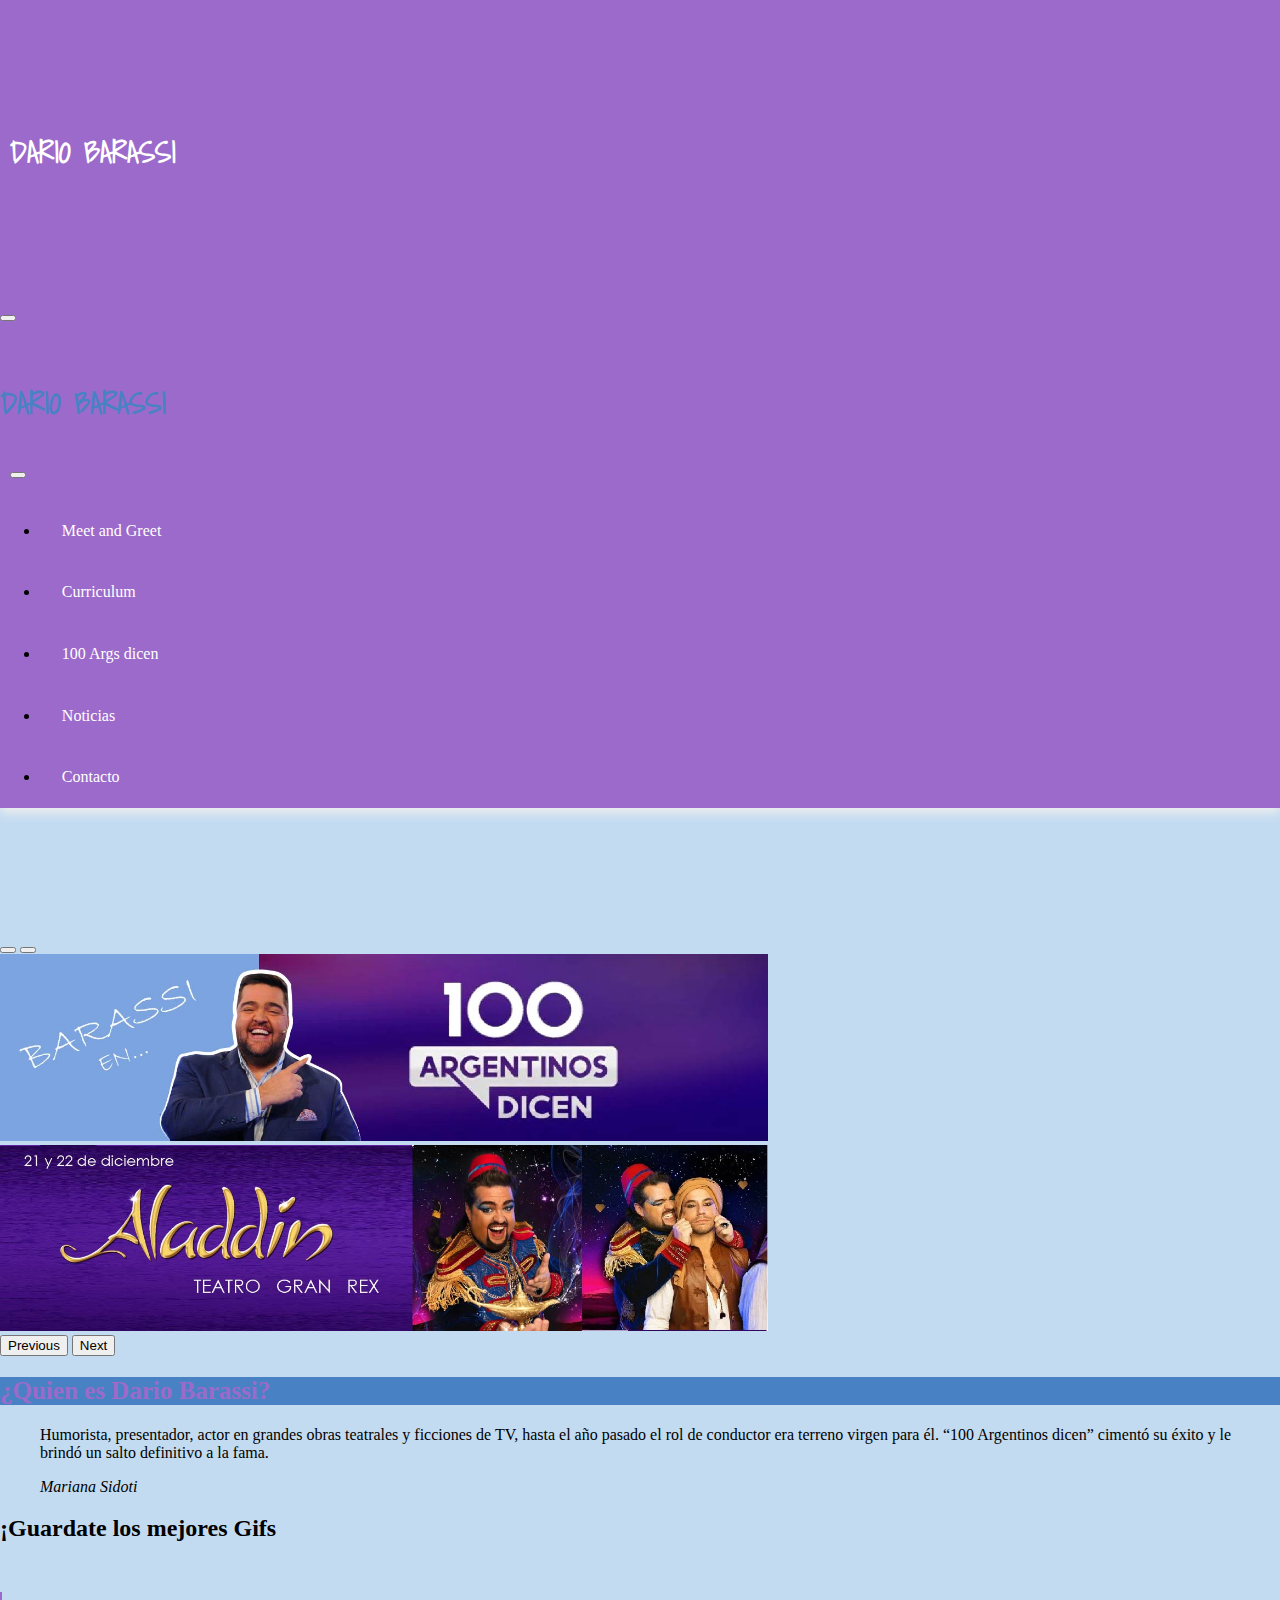
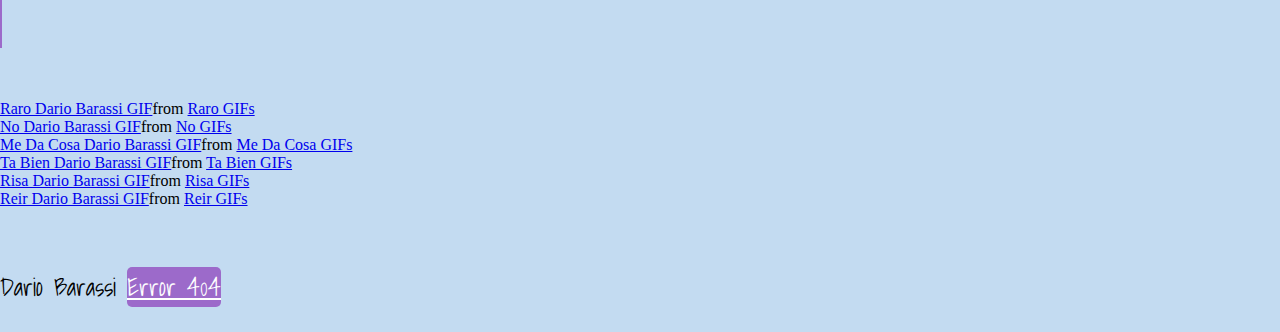
<file: index.html>
<!DOCTYPE html>
<html lang="es">
<head>
    <meta charset="UTF-8">
    <meta http-equiv="X-UA-Compatible" content="IE=edge">
    <meta name="viewport" content="width=device-width, initial-scale=1.0">
    <title>Sitio</title>
    <link href="https://fonts.googleapis.com/css2?family=Permanent+Marker&family=Sawarabi+Mincho&display=swap" rel="stylesheet">
    <link rel="stylesheet" href="https://use.fontawesome.com/releases/v5.8.1/css/all.css" integrity="sha384-50oBUHEmvpQ+1lW4y57PTFmhCaXp0ML5d60M1M7uH2+nqUivzIebhndOJK28anvf" crossorigin="anonymous">
    <link href="https://fonts.googleapis.com/css2?family=Shadows+Into+Light&display=swap" rel="stylesheet">
    <link rel="stylesheet" type="text/css" href="css/style.css">
   
    <!--BootStrap CSS -->
<link href="https://cdn.jsdelivr.net/npm/bootstrap@5.1.3/dist/css/bootstrap.min.css" rel="stylesheet" integrity="sha384-1BmE4kWBq78iYhFldvKuhfTAU6auU8tT94WrHftjDbrCEXSU1oBoqyl2QvZ6jIW3" crossorigin="anonymous">
</head>
<body class="body">
    <header class=" header">
      <nav class="navbar navbar-light bg-light navbar-expand-lg fixed-top">
        <div class="container-fluid cande">
          <div class="navbar-header logobarassi">
            <a class="navbar-brand text-white" href="index.html"><h1>DARIO BARASSI</h1></a>
        </div>
       
          <button class="navbar-toggler boton" type="button" data-bs-toggle="offcanvas" data-bs-target="#offcanvasNavbar" aria-controls="offcanvasNavbar">
            <span class="navbar-toggler-icon"></span>
          </button>
        
          <div class="offcanvas offcanvas-end" id="offcanvasNavbar" aria-labelledby="offcanvasNavbarLabel">
            <div class="offcanvas-header navbar-header">
              <a class="navbar-brand text-white" href="index.html"><h2 class="offcanvas-title " id="offcanvasNavbarLabel">DARIO BARASSI</h2></a> 
              <button type="button" class="btn-close text-reset" data-bs-dismiss="offcanvas" aria-label="Close"></button>
            </div>
            <div class="offcanvas-body canvas">
              <ul class="navbar-nav justify-content-end flex-grow-1 pe-3 seccionesbarassi">
                <li class="nav-item"><a class="nav-link text-white" href="meetgreet.html">Meet and Greet</a> </li>
                <li class="nav-item"><a class="nav-link text-white" href="curriculum.html">Curriculum</a> </li>
                <li class="nav-item"><a class="nav-link text-white" href="100args.html">100 Args dicen</a></li>
                <li class="nav-item"> <a class="nav-link text-white" href="noticias.html">Noticias</a></li>
                <li class="nav-item"><a class="nav-link  text-white" href="contacto.html">Contacto</a></li>
              </ul>
            </div>
          </div>
        </div>
      </nav>
    </header>
    <section class="container-fluid sliderbarassi">
            <div id="carouselExampleIndicators" class="carousel slide " data-bs-ride="carousel">
                <div class="carousel-indicators">
                  <button type="button" data-bs-target="#carouselExampleIndicators" data-bs-slide-to="0" class="active" aria-current="true" aria-label="Slide 1"></button>
                  <button type="button" data-bs-target="#carouselExampleIndicators" data-bs-slide-to="1" aria-label="Slide 2"></button>
                </div>
                <div class="carousel-inner">
                  <div class="carousel-item active img-fluid">
                    <img src="css/slider1_Mesa de trabajo 1.jpg" class="d-block w-100" alt="">
                  </div>
                  <div class="carousel-item">
                    <img src="css/slider2.jpg" class="d-block w-100" alt="...">
                  </div>
                </div>
                <button class="carousel-control-prev" type="button" data-bs-target="#carouselExampleIndicators" data-bs-slide="prev">
                  <span class="carousel-control-prev-icon" aria-hidden="true"></span>
                  <span class="visually-hidden">Previous</span>
                </button>
                <button class="carousel-control-next" type="button" data-bs-target="#carouselExampleIndicators" data-bs-slide="next">
                  <span class="carousel-control-next-icon" aria-hidden="true"></span>
                  <span class="visually-hidden">Next</span>
                </button>
              </div>
            </div>
        </div>
    </section>
    <div class="card  container mt-3">
      <div class="titulocita card-header">
        <h2>¿Quien es Dario Barassi?</h2>
      </div>
      <div class="card-body">
        <blockquote class="blockquote mb-0">
          <p>Humorista, presentador, actor en grandes obras teatrales y ficciones de TV, hasta el año pasado el rol de conductor era terreno virgen para él. “100 Argentinos dicen” cimentó su éxito y le brindó un salto definitivo a la fama.</p>
          <footer class="blockquote-footer"> <cite title="Source Title">Mariana Sidoti</cite></footer>
        </blockquote>
      </div>
    </div>
    <section id="animaciongifs" class="container-fluid text-center gifs">
      <h2 class=" mt-5 mb-1">¡Guardate los mejores Gifs </h2><h3 class="mb-5"><span>Barassi!</span></h1>
    </section>
    <section class="container">
      <div class="row">
        <div class=" gifs col-lg-4 col-md-6 col-sm-12 mt-4">
          <div class="tenor-gif-embed " data-postid="23669647" data-share-method="host" data-aspect-ratio="1.77778" data-width="100%"><a href="https://tenor.com/view/raro-dario-barassi-100argentinos-dice-extrano-inusual-gif-23669647">Raro Dario Barassi GIF</a>from <a href="https://tenor.com/search/raro-gifs">Raro GIFs</a></div> <script type="text/javascript" async src="https://tenor.com/embed.js"></script>
      </div>
      <div class=" gifs col-lg-4 col-md-6 col-sm-12 mt-4">
       <div class="tenor-gif-embed" data-postid="19886648" data-share-method="host" data-aspect-ratio="1.77778" data-width="100%"><a href="https://tenor.com/view/no-dario-barassi-100argentinos-dicen-negar-nunca-gif-19886648">No Dario Barassi GIF</a>from <a href="https://tenor.com/search/no-gifs">No GIFs</a></div> <script type="text/javascript" async src="https://tenor.com/embed.js"></script>
      </div>
      <div class="gifs col-lg-4 col-md-6 col-sm-12 mt-4">
        <div class="tenor-gif-embed" data-postid="19885765" data-share-method="host" data-aspect-ratio="1.77778" data-width="100%"><a href="https://tenor.com/view/me-da-cosa-dario-barassi-100argentinos-dicen-no-se-que-ay-no-se-gif-19885765">Me Da Cosa Dario Barassi GIF</a>from <a href="https://tenor.com/search/me+da+cosa-gifs">Me Da Cosa GIFs</a></div> <script type="text/javascript" async src="https://tenor.com/embed.js"></script>
       </div>
       <div class=" gifs col-lg-4 col-md-6 col-sm-12 mt-4">
        <div class="tenor-gif-embed" data-postid="23522880" data-share-method="host" data-aspect-ratio="1.77778" data-width="100%"><a href="https://tenor.com/view/ta-bien-dario-barassi-100argentinos-dicen-esta-bien-bueno-gif-23522880">Ta Bien Dario Barassi GIF</a>from <a href="https://tenor.com/search/ta+bien-gifs">Ta Bien GIFs</a></div> <script type="text/javascript" async src="https://tenor.com/embed.js"></script>
       </div>
       <div class="gifs col-lg-4 col-md-6 col-sm-12 mt-4">
        <div class="tenor-gif-embed" data-postid="23523328" data-share-method="host" data-aspect-ratio="1.77778" data-width="100%"><a href="https://tenor.com/view/risa-dario-barassi-100argentinos-dicen-reir-jaja-gif-23523328">Risa Dario Barassi GIF</a>from <a href="https://tenor.com/search/risa-gifs">Risa GIFs</a></div> <script type="text/javascript" async src="https://tenor.com/embed.js"></script>
    </div>
    <div class="gifs col-lg-4 col-md-6 col-sm-12 mt-4">
      <div class="tenor-gif-embed" data-postid="23813995" data-share-method="host" data-aspect-ratio="1.77778" data-width="100%"><a href="https://tenor.com/view/reir-dario-barassi-100argentinos-dice-el-trece-risa-gif-23813995">Reir Dario Barassi GIF</a>from <a href="https://tenor.com/search/reir-gifs">Reir GIFs</a></div> <script type="text/javascript" async src="https://tenor.com/embed.js"></script>
  </div>
    </div>
      </section>
      <section class="container mt-5 mb-5">
        <div class="redes text-center mt-3 mb-3">
          <a href="https://www.instagram.com/dariobarassi/?hl=es-la" target="_blank"><i class="fab fa-instagram"></i></a>
          <a href="https://www.youtube.com/results?search_query=100+argentinos+dicen" target="_blank"><i class="fab fa-youtube"></i></a>
          <a href="https://twitter.com/dariobarassi?ref_src=twsrc%5Egoogle%7Ctwcamp%5Eserp%7Ctwgr%5Eauthor" target="_blank"><i class="fab fa-twitter"></i></a>
      </div>
        </section>
    <footer class="footersitio">
    <p class="text-center  bg-secondary text-white p-3 dariobarassi">Dario Barassi <a href="error404/index.html" class="text-decoration-none p-2"> Error 404 </a></p>
    </footer>

<!-- BootStrap JavaScript -->
<script src="https://cdn.jsdelivr.net/npm/bootstrap@5.1.3/dist/js/bootstrap.bundle.min.js" integrity="sha384-ka7Sk0Gln4gmtz2MlQnikT1wXgYsOg+OMhuP+IlRH9sENBO0LRn5q+8nbTov4+1p" crossorigin="anonymous"></script>
<script src="https://cdn.jsdelivr.net/npm/@popperjs/core@2.10.2/dist/umd/popper.min.js" integrity="sha384-7+zCNj/IqJ95wo16oMtfsKbZ9ccEh31eOz1HGyDuCQ6wgnyJNSYdrPa03rtR1zdB" crossorigin="anonymous"></script>
<script src="https://cdn.jsdelivr.net/npm/bootstrap@5.1.3/dist/js/bootstrap.min.js" integrity="sha384-QJHtvGhmr9XOIpI6YVutG+2QOK9T+ZnN4kzFN1RtK3zEFEIsxhlmWl5/YESvpZ13" crossorigin="anonymous"></script>
</body>
</html>
</file>
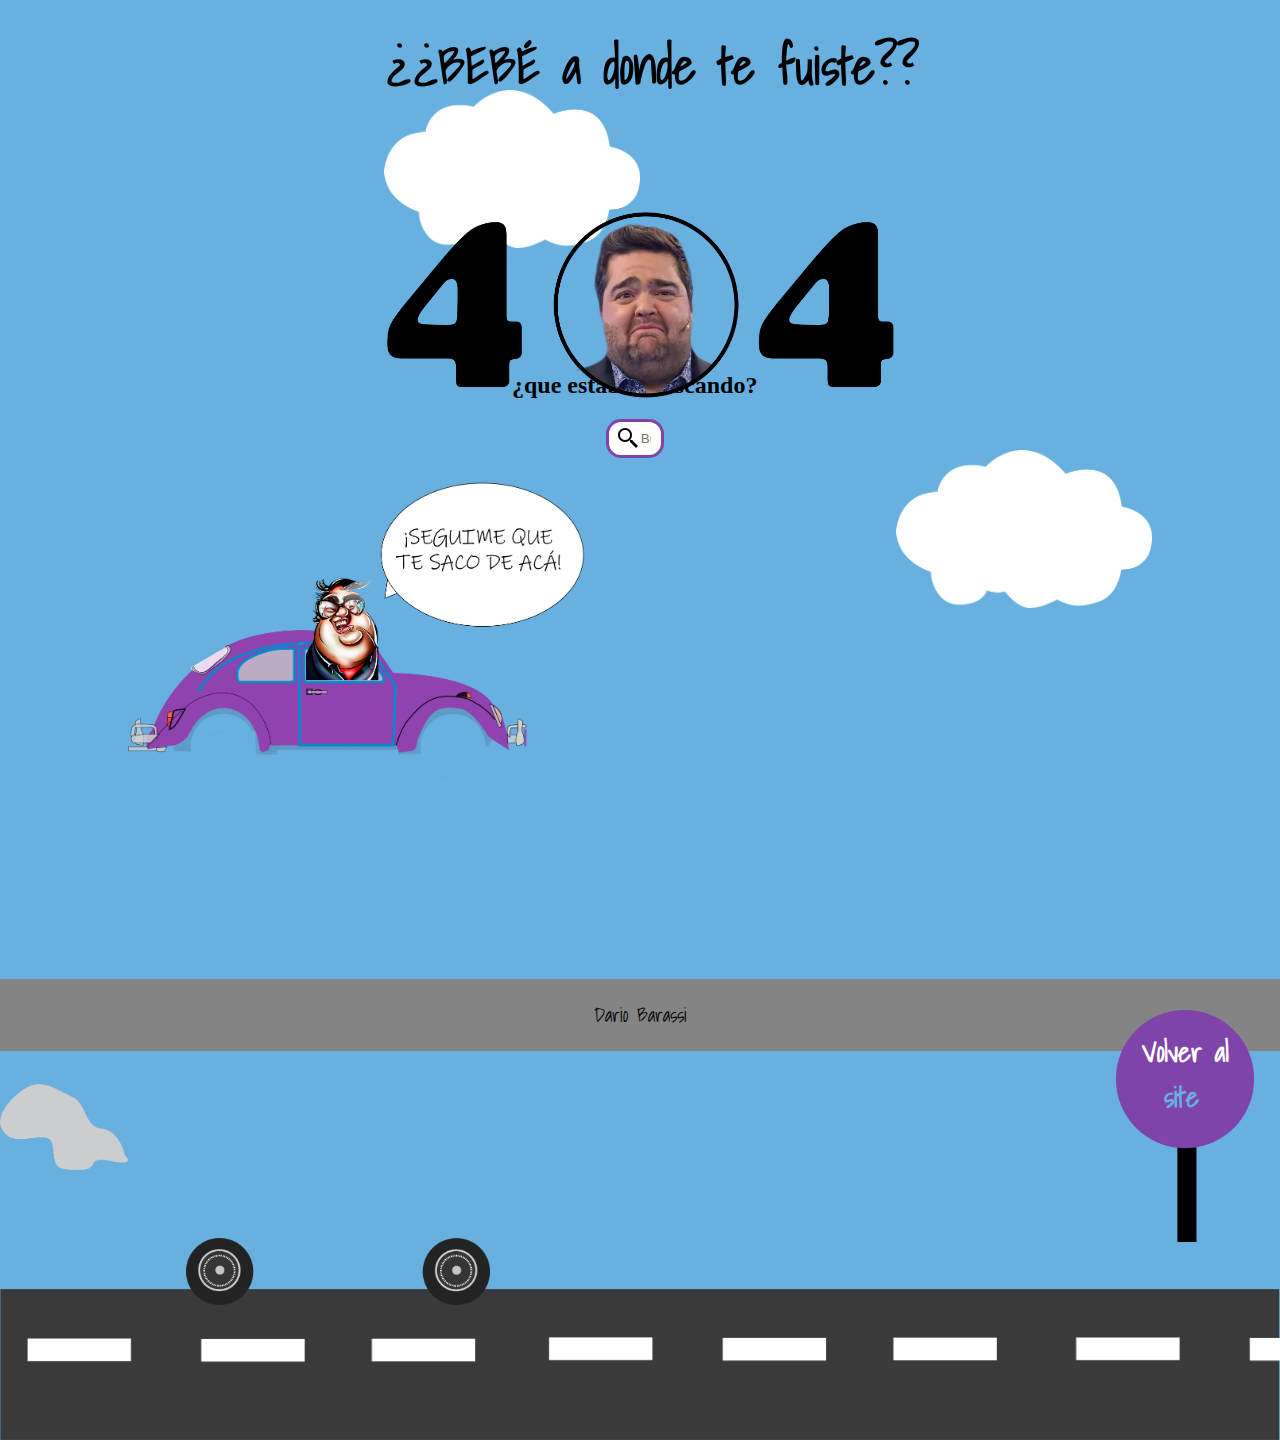
<file: error404/index.html>
<!DOCTYPE html>
<html>
<head>
<meta charset="utf-8">
<title>Error 404 - Dario Barassi</title>
<meta name="viewport" content="width=device-width, initial-scale=1.0">
<link href="https://fonts.googleapis.com/css2?family=Shadows+Into+Light&display=swap" rel="stylesheet">
<link rel="stylesheet" type="text/css" href="css/styles.css">
</head>
 <body class="body">
     <header class="header">
        <h1>¿¿BEBÉ a donde te fuiste??</h1>
     </header>
     <section class="section1">
         <div class="nubes">
             <div class="nube1">
             <img src="css/nubes.png">
            </div>
            <div class="nube2">
             <img src="css/nubes.png">
            </div>
         </div>
         <div class="foto404">
        <img src="css/404.ilustrado.png">
    </div>
     </section>
     <section class="section2">
        <div class="buscador">
            <div class="buscar">
                <h2>¿que estabas buscando?</h2>
                 <input type="textarea" class="texto" name="search" action="" placeholder="Buscar" class="src" autocomplete="off">
           </div>
        <div class="contenedora">
            <div class="explicando">
                <img src="css/dario.explicando2.png">
            </div>
            <div class="mano">
                <img src="css/mano2.png">
            </div>
            <div class="texto2">
                <h3>Te explico como <br/>volver a la <br/><a href="..//index.html">HOME</a></h3>
            </div>
        </div>
    </section>
        <section class="section3">
         <div class="barassimovil">
             <img src="css/auto_sin_ruedas.png">
            </div>
        <div class="ruedas">
            <img src="css/ruedas.png">
        </div>
        <div class="humo">
            <img src="css/humo.png">
        </div>
         <div class="calle">
             <img src="css/calle.lineas-03-01.png">
         </div>
         <div class="lineas">
             <img src="css/sinlineasfinal-01.png">
         </div>
         <div class="cartel">
             <h3>Volver al <a href="..//index.html"><br/>site</a></h3>
             <img src="css/cartel.png">
         </div>
     </section>
     <footer class="footer">
        <p>Dario Barassi</p>
     </footer>
 </body>
 </html>
</file>
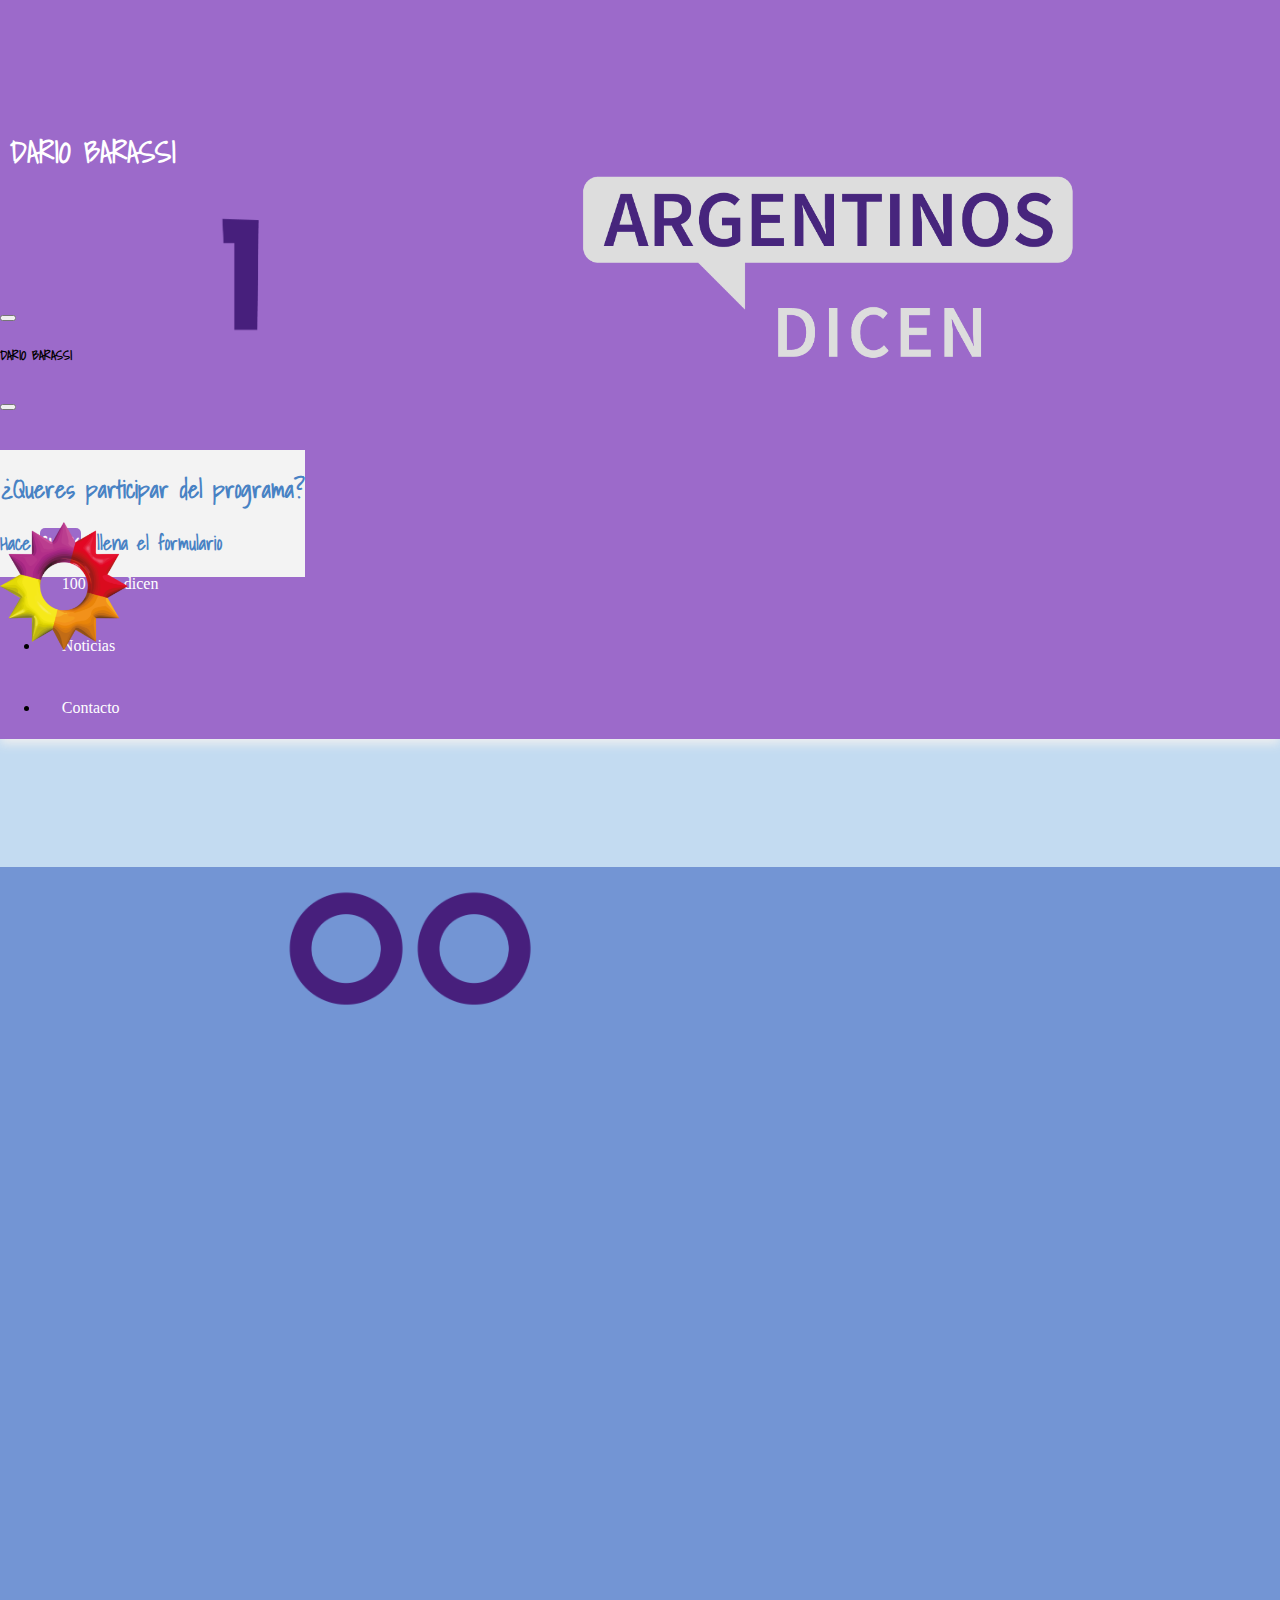
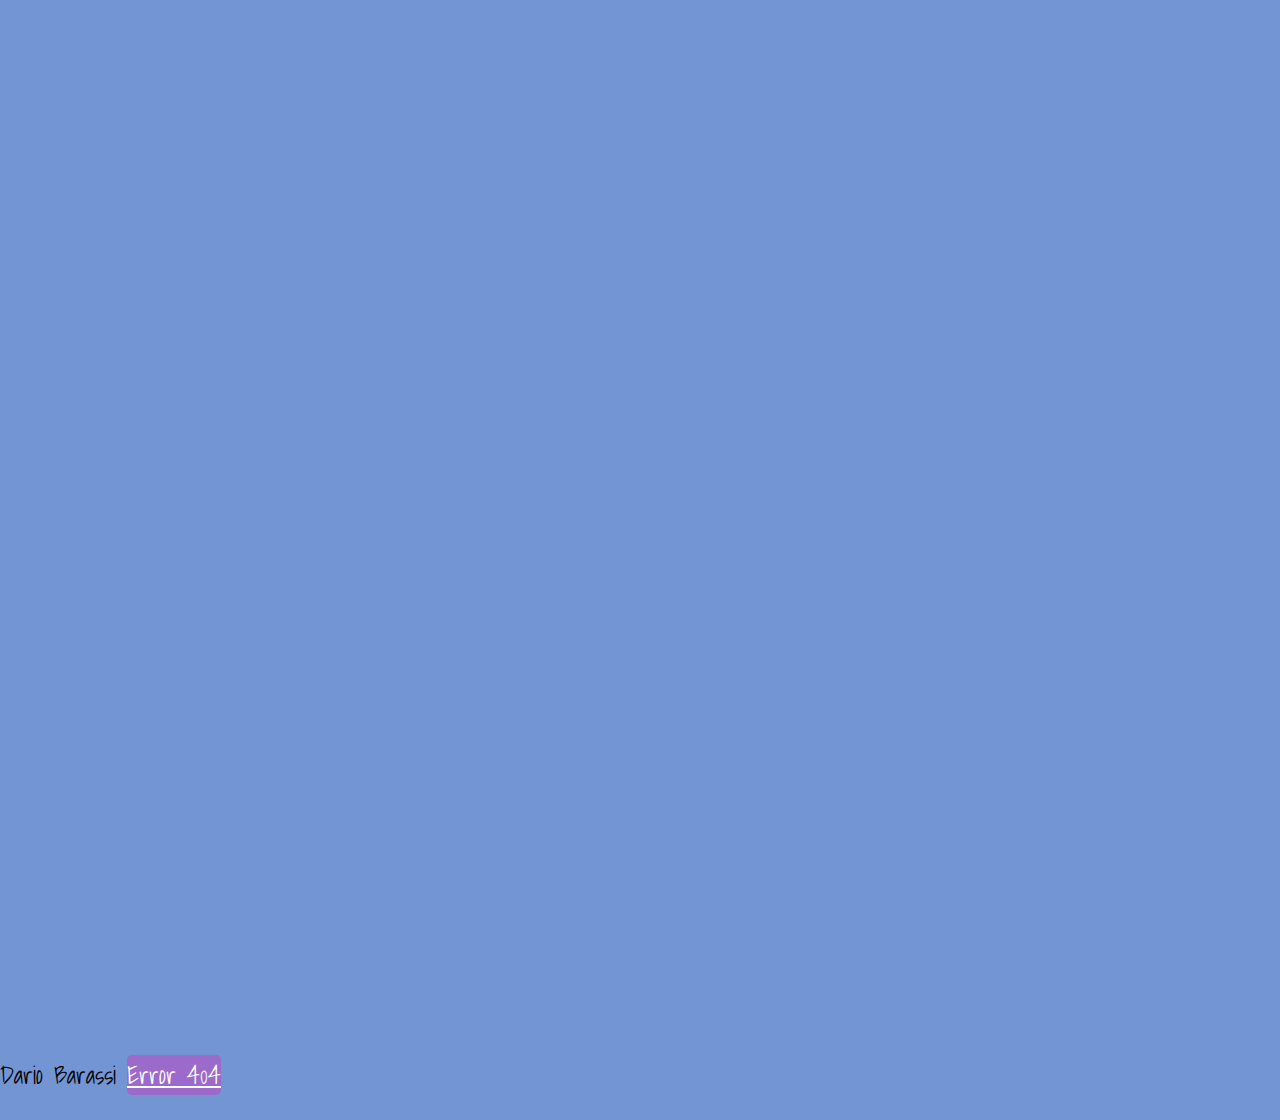
<file: 100args.html>
<!DOCTYPE html>
<html lang="es">
<head>
    <meta charset="UTF-8">
    <meta http-equiv="X-UA-Compatible" content="IE=edge">
    <meta name="viewport" content="width=device-width, initial-scale=1.0">
    <title>Sitio</title>
    <link href="https://fonts.googleapis.com/css2?family=Shadows+Into+Light&display=swap" rel="stylesheet">
    <link href="https://fonts.googleapis.com/css2?family=Permanent+Marker&family=Sawarabi+Mincho&display=swap" rel="stylesheet">
    <link rel="stylesheet" href="https://use.fontawesome.com/releases/v5.8.1/css/all.css" integrity="sha384-50oBUHEmvpQ+1lW4y57PTFmhCaXp0ML5d60M1M7uH2+nqUivzIebhndOJK28anvf" crossorigin="anonymous">
    <link rel="stylesheet" type="text/css" href="css/style.css">
    <!--BootStrap CSS -->
<link href="https://cdn.jsdelivr.net/npm/bootstrap@5.1.3/dist/css/bootstrap.min.css" rel="stylesheet" integrity="sha384-1BmE4kWBq78iYhFldvKuhfTAU6auU8tT94WrHftjDbrCEXSU1oBoqyl2QvZ6jIW3" crossorigin="anonymous">
</head>
<body class="body">
  <header class=" header">
    <nav class="navbar navbar-light bg-light navbar-expand-lg fixed-top">
      <div class="container-fluid cande">
        <div class="navbar-header logobarassi">
          <a class="navbar-brand text-white" href="index.html"><h1>DARIO BARASSI</h1></a>
      </div>
        <button class="navbar-toggler" type="button" data-bs-toggle="offcanvas" data-bs-target="#offcanvasNavbar" aria-controls="offcanvasNavbar">
          <span class="navbar-toggler-icon"></span>
        </button>
        <div class="offcanvas offcanvas-end" id="offcanvasNavbar" aria-labelledby="offcanvasNavbarLabel">
          <div class="offcanvas-header navbar-header">
            <h5 class="offcanvas-title " id="offcanvasNavbarLabel">DARIO BARASSI</h5>
            <button type="button" class="btn-close text-reset" data-bs-dismiss="offcanvas" aria-label="Close"></button>
          </div>
          <div class="offcanvas-body canvas">
            <ul class="navbar-nav justify-content-end flex-grow-1 pe-3 seccionesbarassi">
              <li class="nav-item"><a class="nav-link text-white" href="meetgreet.html">Meet and Greet</a> </li>
              <li class="nav-item"><a class="nav-link text-white" href="curriculum.html">Curriculum</a> </li>
              <li class="nav-item"><a class="nav-link text-white" href="100args.html">100 Args dicen</a></li>
              <li class="nav-item"> <a class="nav-link text-white" href="noticias.html">Noticias</a></li>
              <li class="nav-item"><a class="nav-link  text-white" href="contacto.html">Contacto</a></li>
            </ul>
          </div>
        </div>
      </div>
    </nav>
  </header>
<div class="contenedoraargs">
<section class="container-fluid">
    <div class="row">
        <div class="col-lg-5 col-sm-12">
         <div class="cien"> 
              <img class="uno" src="imgs/uno.png">
              <img class="dos"  src="imgs/dos.png">
              <img class="tres"  src="imgs/tres.png">
            </div>
            </div>
            <div class="col-lg-7 col-sm-12">
        <div class="argsdicen">
            <img class="argentinos" src="imgs/argentinos.png">
            <img class="dicen"  src="imgs/dicen.png">
        </div>
    </div>
  </div>
</section>
<section class="container-fluid text-center participar mt-4 mb-4">
    <h2 class="mt-4 mb-4">¿Queres participar del programa?</h2>
    <h3 class="mb-4">Hace <a href="https://www.eltrecetv.com.ar/convocatoria/anotate-en-100-argentinos-dicen">CLICK</a>y llena el formulario</h3>
</section>
<section lang="logotrece">
  <div class="imagenlogotrece">
  <img src="imgs/logotrece.png">
</div>
</section>
<section class="container videosyt">
    <div class="row row-cols-1 row-cols-md-2 g-4">
        <div class="col-lg-6 col-sm-12">
          <div class="card">
            <iframe width="100%" height="315" src="https://www.youtube.com/embed/V6tWr6KCmH4" title="YouTube video player" frameborder="0" allow="accelerometer; autoplay; clipboard-write; encrypted-media; gyroscope; picture-in-picture" allowfullscreen></iframe>
         
          </div>
        </div>
        <div class="col-lg-6 col-sm-12">
          <div class="card">
            <iframe width="100%" height="315" src="https://www.youtube.com/embed/uVP3lgwLRgc" title="YouTube video player" frameborder="0" allow="accelerometer; autoplay; clipboard-write; encrypted-media; gyroscope; picture-in-picture" allowfullscreen></iframe>
           
          </div>
        </div>
        <div class="col-lg-6 col-sm-12">
          <div class="card">
            <iframe width="100%" height="315" src="https://www.youtube.com/embed/fVjx0TLmwtc" title="YouTube video player" frameborder="0" allow="accelerometer; autoplay; clipboard-write; encrypted-media; gyroscope; picture-in-picture" allowfullscreen></iframe>
            
          </div>
        </div>
        <div class="col-lg-6 col-sm-12">
          <div class="card">
            <iframe width="100%" height="315" src="https://www.youtube.com/embed/opFd21cjCRc" title="YouTube video player" frameborder="0" allow="accelerometer; autoplay; clipboard-write; encrypted-media; gyroscope; picture-in-picture" allowfullscreen></iframe>
           
          </div>
        </div>
        
      </div>
  
</section>
<footer class="footercien">
  <p class="text-center  bg-secondary text-white p-3 dariobarassi">Dario Barassi <a href="error404/index.html" class="text-decoration-none p-2"> Error 404 </a></p>
  </footer>
   </div>
    
    <!-- BootStrap JavaScript -->
    <script src="https://cdn.jsdelivr.net/npm/bootstrap@5.1.3/dist/js/bootstrap.bundle.min.js" integrity="sha384-ka7Sk0Gln4gmtz2MlQnikT1wXgYsOg+OMhuP+IlRH9sENBO0LRn5q+8nbTov4+1p" crossorigin="anonymous"></script>
    <script src="https://cdn.jsdelivr.net/npm/@popperjs/core@2.10.2/dist/umd/popper.min.js" integrity="sha384-7+zCNj/IqJ95wo16oMtfsKbZ9ccEh31eOz1HGyDuCQ6wgnyJNSYdrPa03rtR1zdB" crossorigin="anonymous"></script>
    <script src="https://cdn.jsdelivr.net/npm/bootstrap@5.1.3/dist/js/bootstrap.min.js" integrity="sha384-QJHtvGhmr9XOIpI6YVutG+2QOK9T+ZnN4kzFN1RtK3zEFEIsxhlmWl5/YESvpZ13" crossorigin="anonymous"></script>
    </body>
    </html>
</file>
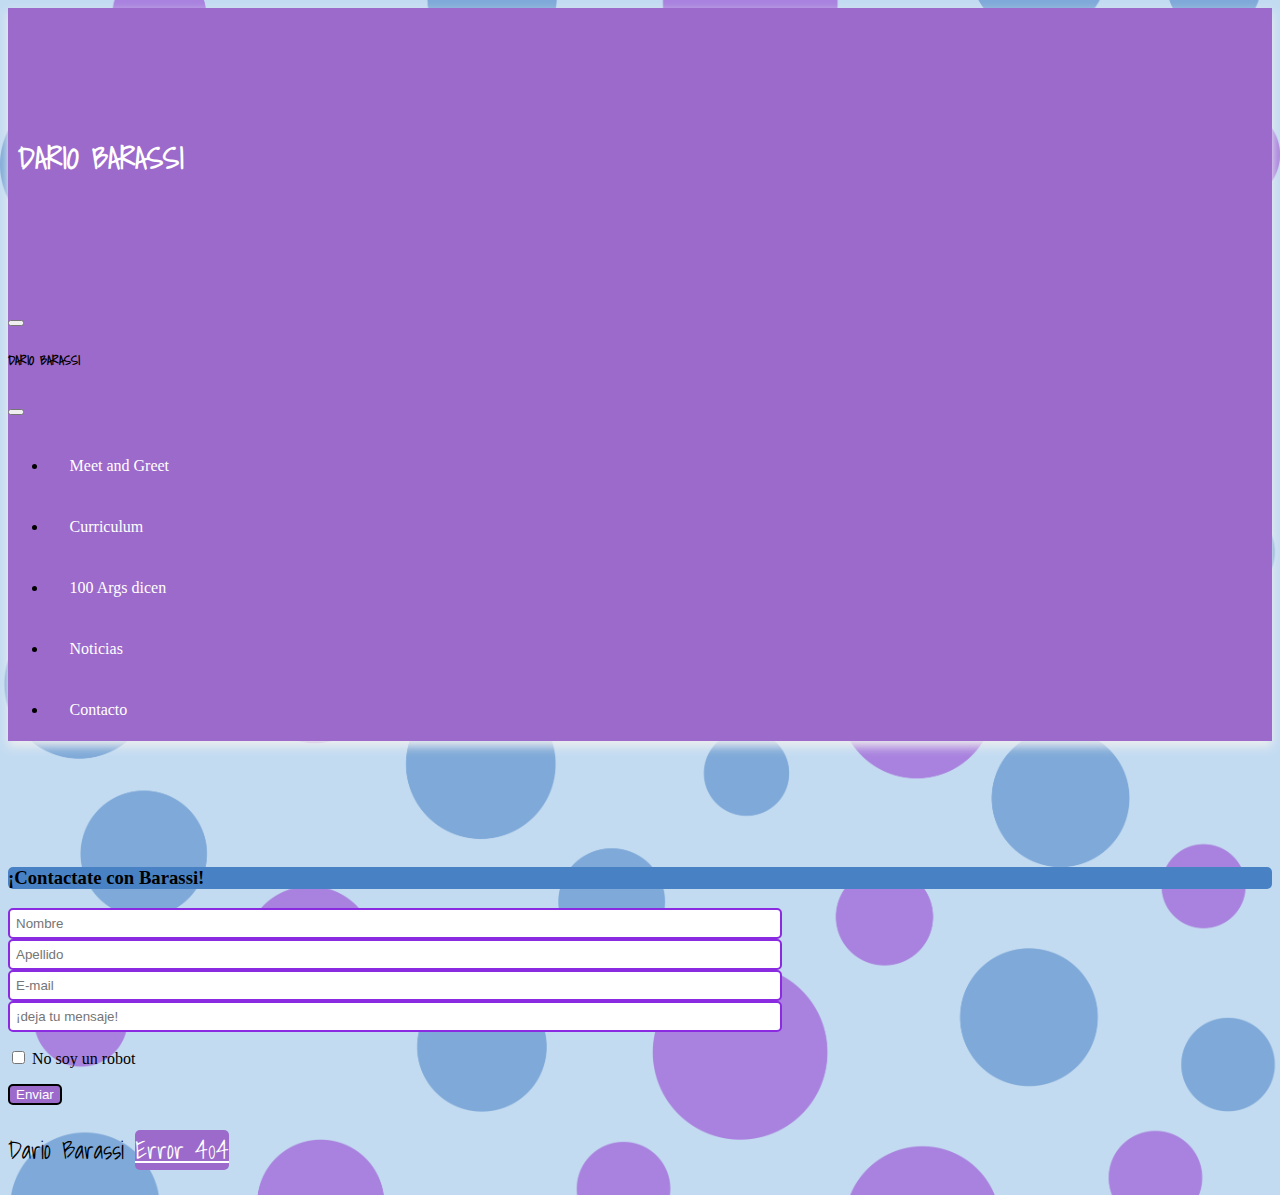
<file: contacto.html>
<!DOCTYPE html>
<html lang="es">
<head>
    <meta charset="UTF-8">
    <meta http-equiv="X-UA-Compatible" content="IE=edge">
    <meta name="viewport" content="width=device-width, initial-scale=1.0">
    <title>Sitio</title>
    <link href="https://fonts.googleapis.com/css2?family=Shadows+Into+Light&display=swap" rel="stylesheet">
    <link rel="stylesheet" type="text/css" href="css/style.css">
    <!--BootStrap CSS -->
<link href="https://cdn.jsdelivr.net/npm/bootstrap@5.1.3/dist/css/bootstrap.min.css" rel="stylesheet" integrity="sha384-1BmE4kWBq78iYhFldvKuhfTAU6auU8tT94WrHftjDbrCEXSU1oBoqyl2QvZ6jIW3" crossorigin="anonymous">
</head>
<body class="bodycontacto">
  <header class=" header">
    <nav class="navbar navbar-light bg-light navbar-expand-lg fixed-top">
      <div class="container-fluid cande">
        <div class="navbar-header logobarassi">
          <a class="navbar-brand text-white" href="index.html"><h1>DARIO BARASSI</h1></a>
      </div>
        <button class="navbar-toggler" type="button" data-bs-toggle="offcanvas" data-bs-target="#offcanvasNavbar" aria-controls="offcanvasNavbar">
          <span class="navbar-toggler-icon"></span>
        </button>
        <div class="offcanvas offcanvas-end" id="offcanvasNavbar" aria-labelledby="offcanvasNavbarLabel">
          <div class="offcanvas-header navbar-header">
            <h5 class="offcanvas-title " id="offcanvasNavbarLabel">DARIO BARASSI</h5>
            <button type="button" class="btn-close text-reset" data-bs-dismiss="offcanvas" aria-label="Close"></button>
          </div>
          <div class="offcanvas-body canvas">
            <ul class="navbar-nav justify-content-end flex-grow-1 pe-3 seccionesbarassi">
              <li class="nav-item"><a class="nav-link text-white" href="meetgreet.html">Meet and Greet</a> </li>
              <li class="nav-item"><a class="nav-link text-white" href="curriculum.html">Curriculum</a> </li>
              <li class="nav-item"><a class="nav-link text-white" href="100args.html">100 Args dicen</a></li>
              <li class="nav-item"> <a class="nav-link text-white" href="noticias.html">Noticias</a></li>
              <li class="nav-item"><a class="nav-link  text-white" href="contacto.html">Contacto</a></li>
            </ul>
          </div>
        </div>
      </div>
    </nav>
  </header>
<section class="contact">
  <div class="container py-5">
  <div class="row">
  <div class="col-lg-6 mx-auto">
    <div class="card">
      <div class="card-body">
        <div class="row">
          <div class="col-lg-12">
              <div class="head text-center text-white py-3">
                <h3>¡Contactate con Barassi!</h3>
              </div>
          </div>
        </div>
             <div class="form p-3 cotactate">
                <div class="form-row text-center">
                  <form method="POST" netlify >
                    <div class="mt-3 mb-3 borde">
                        <input type="text" name="nombre" placeholder="Nombre" required>
                    </div>
                    <div class="mb-3 borde">
                      <input type="text" name="Apellido" placeholder="Apellido" required>
                  </div>
                    <div class="mb-3 borde">
                        <input type="email" name="email" placeholder="E-mail" required>
                    </div>
                    <div class="mb-3 borde">
                        <input type="text" name="dni" required placeholder="¡deja tu mensaje!">
                    </div>
                    <div class="form-row">
                      <div class="col-lg-12">
                        <p><input type="checkbox" required>  No soy un robot</p>
                      </div>
                    </div class="mt-3">
                    <div class="envi">
                        <input class="enviar" type="submit" name="btnenvio" value="Enviar">
                    </div>
     </form>
        
            </div>
      </div>
    </div>
  </div>
  </div>
</div>
</section>

<footer class="footersitio">
  <p class="text-center  bg-secondary text-white p-3 dariobarassi">Dario Barassi <a href="error404/index.html" class="text-decoration-none p-2"> Error 404 </a></p>
  </footer>


<!-- BootStrap JavaScript -->
<script src="https://cdn.jsdelivr.net/npm/bootstrap@5.1.3/dist/js/bootstrap.bundle.min.js" integrity="sha384-ka7Sk0Gln4gmtz2MlQnikT1wXgYsOg+OMhuP+IlRH9sENBO0LRn5q+8nbTov4+1p" crossorigin="anonymous"></script>
<script src="https://cdn.jsdelivr.net/npm/@popperjs/core@2.10.2/dist/umd/popper.min.js" integrity="sha384-7+zCNj/IqJ95wo16oMtfsKbZ9ccEh31eOz1HGyDuCQ6wgnyJNSYdrPa03rtR1zdB" crossorigin="anonymous"></script>
<script src="https://cdn.jsdelivr.net/npm/bootstrap@5.1.3/dist/js/bootstrap.min.js" integrity="sha384-QJHtvGhmr9XOIpI6YVutG+2QOK9T+ZnN4kzFN1RtK3zEFEIsxhlmWl5/YESvpZ13" crossorigin="anonymous"></script>
</body>
</html>
</file>
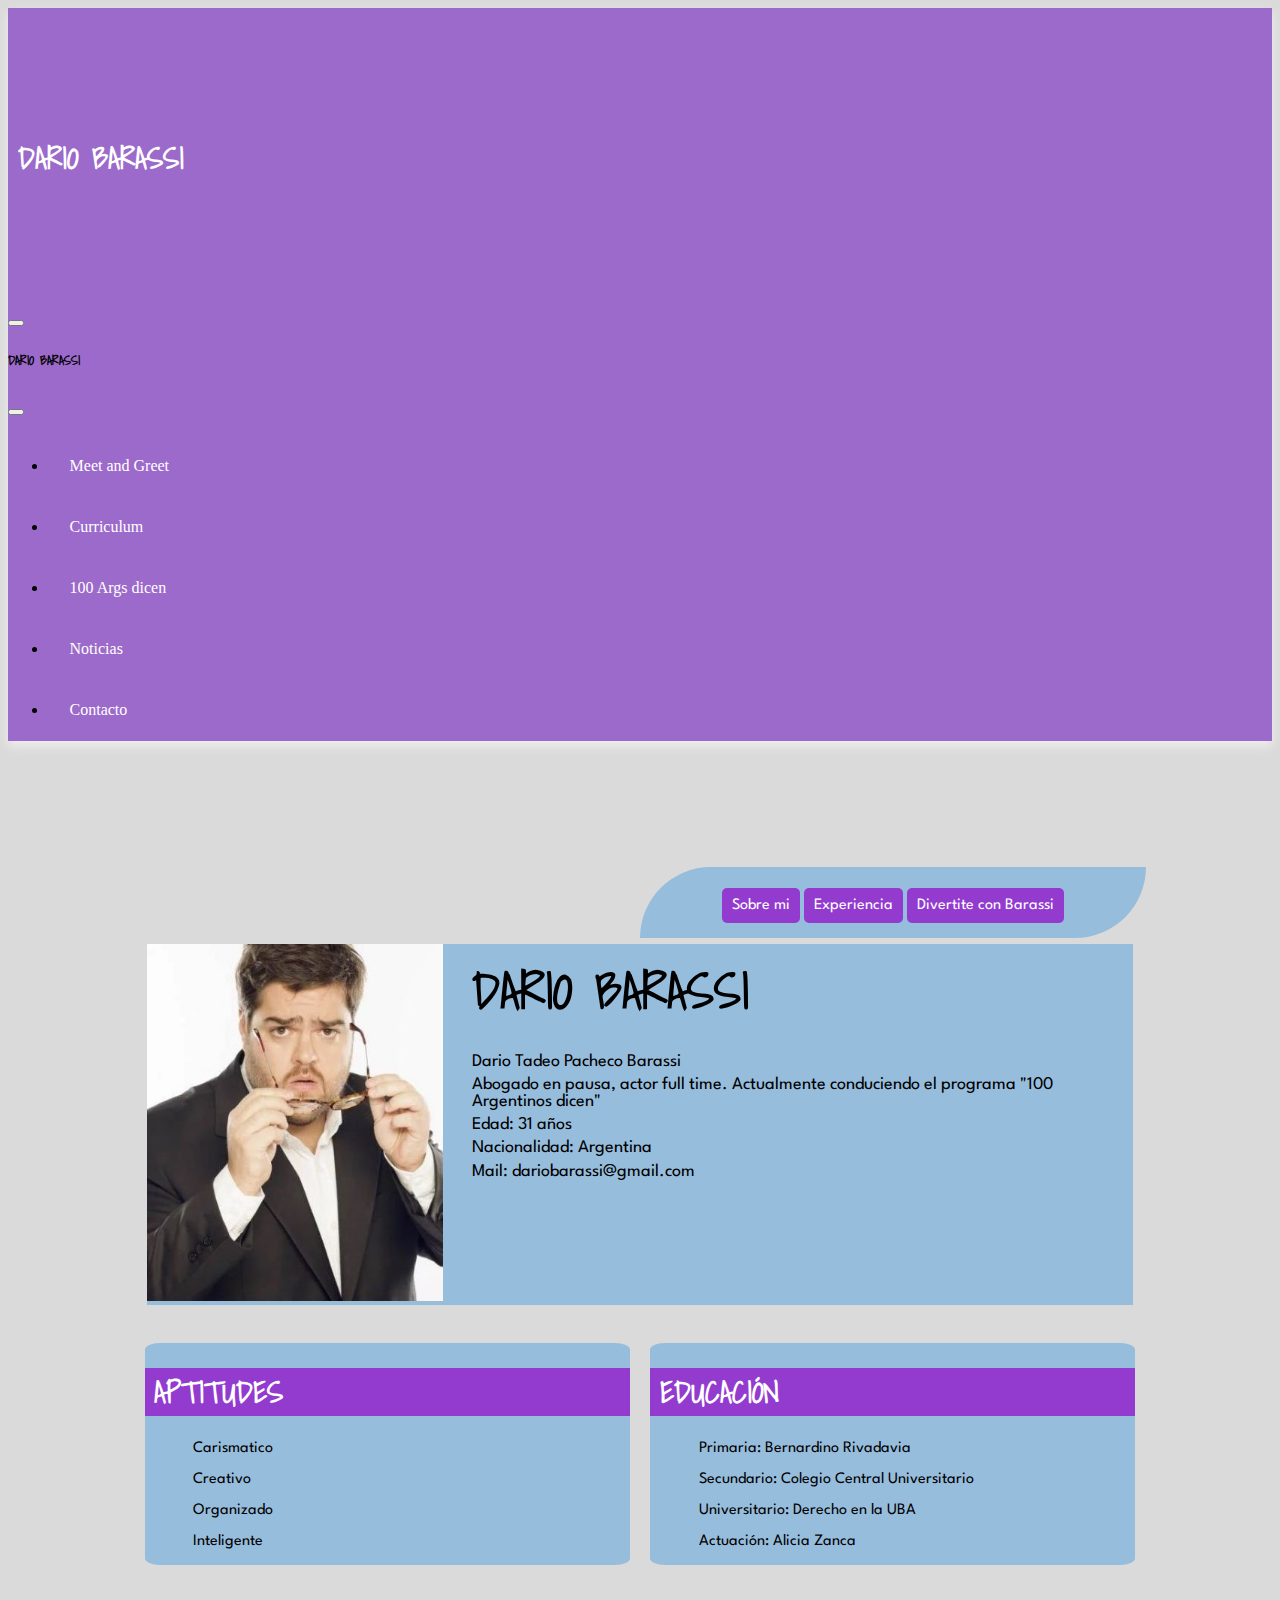
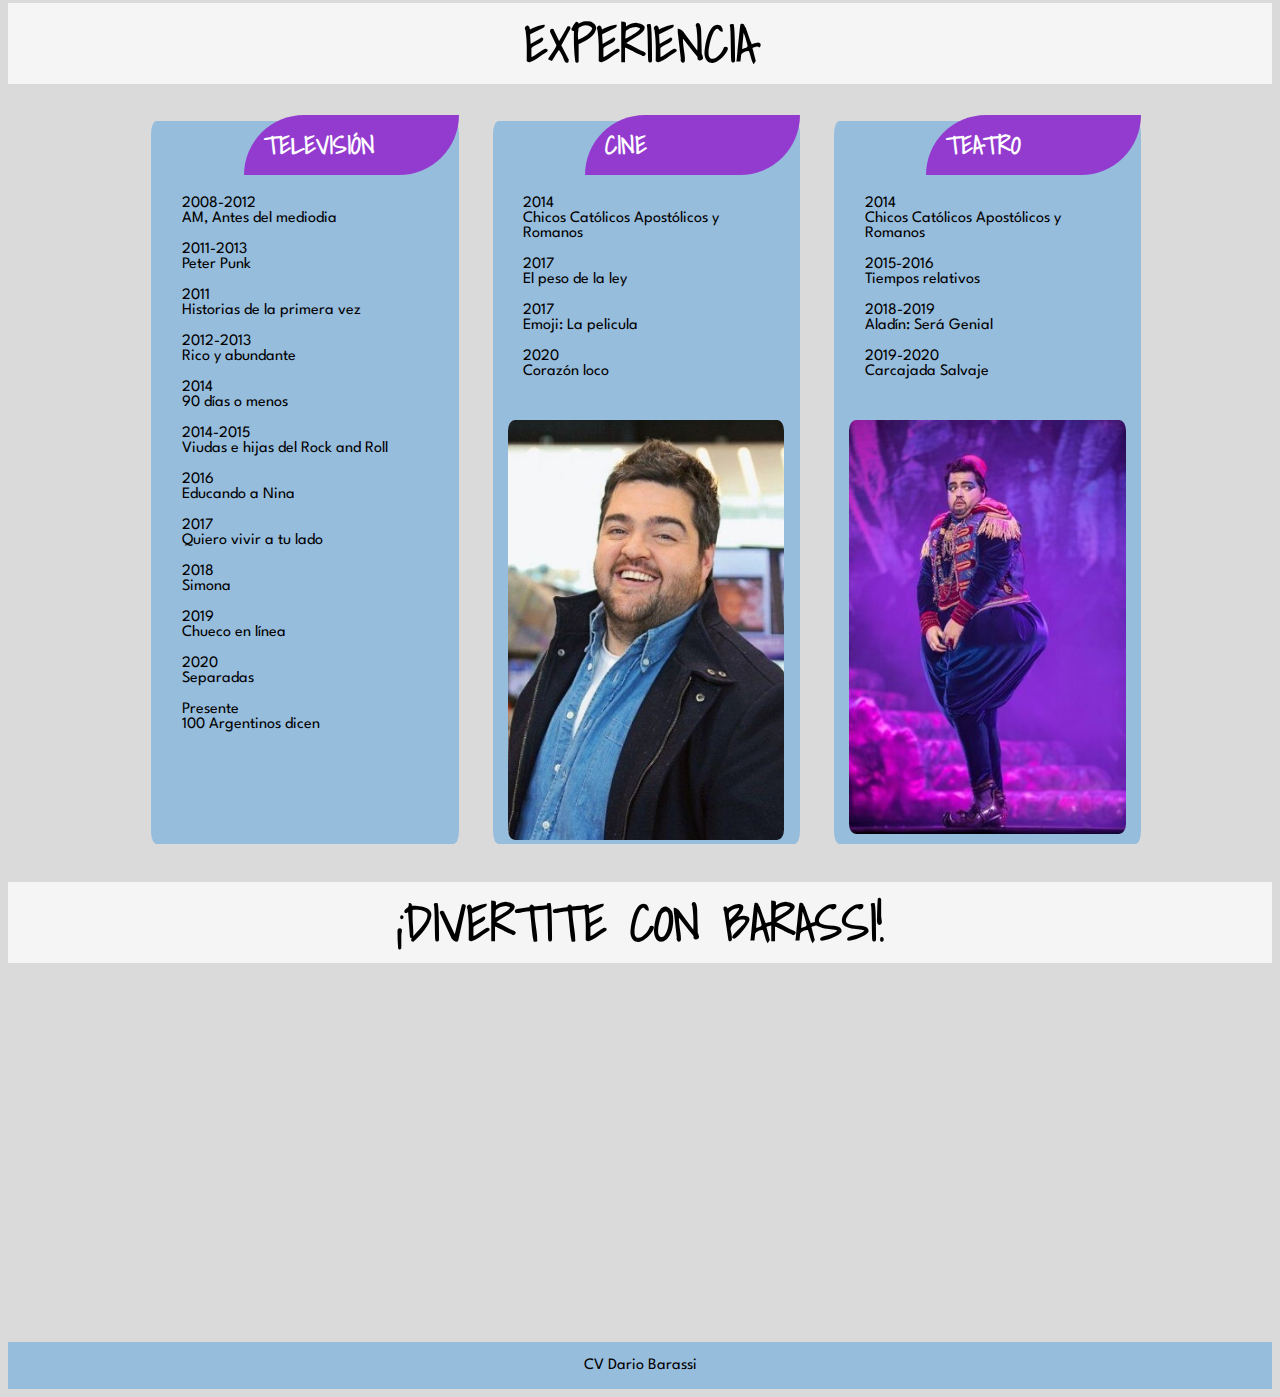
<file: curriculum.html>
<!DOCTYPE html>
<html lang="en">
<head>
    <meta charset="UTF-8">
    <meta http-equiv="X-UA-Compatible" content="IE=edge">
    <meta name="viewport" content="width=device-width, initial-scale=1.0">
    <title>CV Barassi</title>
    <link href="https://fonts.googleapis.com/css2?family=Spartan&display=swap" rel="stylesheet">
    <link href="https://fonts.googleapis.com/css2?family=Shadows+Into+Light&display=swap" rel="stylesheet">
    <link rel="stylesheet" href="https://use.fontawesome.com/releases/v5.8.1/css/all.css" integrity="sha384-50oBUHEmvpQ+1lW4y57PTFmhCaXp0ML5d60M1M7uH2+nqUivzIebhndOJK28anvf" crossorigin="anonymous">
    <link rel="stylesheet" type="text/css" href="css/estilos2.css">
  <!--BootStrap CSS -->
  <link href="https://cdn.jsdelivr.net/npm/bootstrap@5.1.3/dist/css/bootstrap.min.css" rel="stylesheet" integrity="sha384-1BmE4kWBq78iYhFldvKuhfTAU6auU8tT94WrHftjDbrCEXSU1oBoqyl2QvZ6jIW3" crossorigin="anonymous">
</head>
<body class="body">
    <header class=" header">
        <nav class="navbar navbar-light bg-light navbar-expand-lg fixed-top">
          <div class="container-fluid cande">
            <div class="navbar-header logobarassi">
              <a class="navbar-brand text-white" href="index.html"><h1>DARIO BARASSI</h1></a>
          </div>
            <button class="navbar-toggler" type="button" data-bs-toggle="offcanvas" data-bs-target="#offcanvasNavbar" aria-controls="offcanvasNavbar">
              <span class="navbar-toggler-icon"></span>
            </button>
            <div class="offcanvas offcanvas-end" id="offcanvasNavbar" aria-labelledby="offcanvasNavbarLabel">
              <div class="offcanvas-header navbar-header">
                <h5 class="offcanvas-title " id="offcanvasNavbarLabel">DARIO BARASSI</h5>
                <button type="button" class="btn-close text-reset" data-bs-dismiss="offcanvas" aria-label="Close"></button>
              </div>
              <div class="offcanvas-body canvas">
                <ul class="navbar-nav justify-content-end flex-grow-1 pe-3 seccionesbarassi">
                  <li class="nav-item"><a class="nav-link text-white" href="meetgreet.html">Meet and Greet</a> </li>
                  <li class="nav-item"><a class="nav-link text-white" href="curriculum.html">Curriculum</a> </li>
                  <li class="nav-item"><a class="nav-link text-white" href="100args.html">100 Args dicen</a></li>
                  <li class="nav-item"> <a class="nav-link text-white" href="noticias.html">Noticias</a></li>
                  <li class="nav-item"><a class="nav-link  text-white" href="contacto.html">Contacto</a></li>
                </ul>
              </div>
            </div>
          </div>
        </nav>
      </header>
    <div class="contenedora">
        <section class="section0">
            <a href="#" class="icono" onclick="myFunction()"><i class="fa fa-bars"></i></a>  
            <nav id="barranav" class=""> 	
             <a href="index.html#sobremi">Sobre mi</a> 
            <a href= "index.html#experiencia">Experiencia</a> 
            <a href="index.html#divertite">Divertite con Barassi</a> 
      </nav>
    </section>
        <section class="section">
             <div class="perfil">
                <div class="img">
                <img src="css/perfil.jpg">
            </div>
            <div class="contenido">
                <div class="texto">
                <h1>DARIO BARASSI</h1>
                <p>Dario Tadeo Pacheco Barassi</p>
                <p>Abogado en pausa, actor full time. Actualmente conduciendo el programa "100 Argentinos dicen"</p>
                <p>Edad: 31 años</p>
                <p>Nacionalidad: Argentina</p>
                <p>Mail: dariobarassi@gmail.com</p>
            </div>
             <div class="redes">
                <a href="https://www.instagram.com/dariobarassi/?hl=es-la" target="_blank"><i class="fab fa-instagram"></i></a>
                <a href="https://www.youtube.com/results?search_query=100+argentinos+dicen" target="_blank"><i class="fab fa-youtube"></i></a>
                <a href="https://twitter.com/dariobarassi?ref_src=twsrc%5Egoogle%7Ctwcamp%5Eserp%7Ctwgr%5Eauthor" target="_blank"><i class="fab fa-twitter"></i></a>
            </div>
        </div>
    </section>
      <section class="section2" id="sobremi">
          <div class="aptitudes">
            <h2>APTITUDES</h2>
            <p>Carismatico</p>
            <p>Creativo</p>
            <p>Organizado</p>
            <p>Inteligente</p>
          </div>
          <div class="educacion">
            <h2>EDUCACIÓN</h2>
            <p>Primaria: Bernardino Rivadavia</p>
            <p>Secundario: Colegio Central Universitario</p>
            <p>Universitario: Derecho en la UBA</p>
            <p>Actuación: Alicia Zanca</p>  
        </div>
    </section>
        <section class="section3" id="experiencia">
            <div class="titulo">
                <h1>EXPERIENCIA</h1>
            </div>
            <div class="cajas">
                <div class="television">
                    <h2>TELEVISIÓN</h2>
                    <div class="tv">
                    <p>2008-2012 <br/> AM, Antes del mediodia</p>
                    <p>2011-2013  <br/> Peter Punk</p>
                    <p>2011  <br/> Historias de la primera vez</p>
                    <p>2012-2013  <br/> Rico y abundante</p>
                    <p>2014  <br/> 90 días o menos</p>
                    <p>2014-2015  <br/> Viudas e hijas del Rock and Roll</p>
                    <p>2016  <br/> Educando a Nina</p>
                    <p>2017  <br/> Quiero vivir a tu lado</p>
                    <p>2018  <br/> Simona</p>
                    <p>2019  <br/> Chueco en línea</p>
                    <p>2020  <br/> Separadas</p>
                    <p>Presente  <br/> 100 Argentinos dicen<p>
                    </div>
                </div>
                <div class="cine">
                    <h2>CINE</h2>
                    <p>2014 <br/> Chicos Católicos Apostólicos y Romanos</p>
                    <p>2017 <br/> El peso de la ley</p>
                    <p>2017 <br> Emoji: La pelicula</p>
                    <p>2020 <br/> Corazón loco</p>
                    <div class="cineimg">
                        <img src="css/cine.jpg" alt="cine">
                    </div>
                </div>
                <div class="teatro">
                    <h2>TEATRO</h2>
                    <p>2014 <br/> Chicos Católicos Apostólicos y Romanos</p>
                    <p>2015-2016 <br/> Tiempos relativos</p>
                    <p>2018-2019 <br/> Aladín: Será Genial</p>
                    <p>2019-2020 <br/> Carcajada Salvaje</p>
                    <div class="imgteatro">
                    <img src="css/teatro.jpeg" alt="teatro">
                </div>
                </div>
            </div>
        </section>
        <section class="section4" id="divertite">
            <div class="titulo2">
                <h1>¡DIVERTITE CON BARASSI!</h1>
            </div>
            <div class="iframe">
                <iframe width="560" height="315" src="https://www.youtube.com/embed/ud7oRbh9TXQ" title="YouTube video player" frameborder="0" allow="accelerometer; autoplay; clipboard-write; encrypted-media; gyroscope; picture-in-picture" allowfullscreen></iframe>
                <iframe width="560" height="315" src="https://www.youtube.com/embed/djP_i07e9Lg" title="YouTube video player" frameborder="0" allow="accelerometer; autoplay; clipboard-write; encrypted-media; gyroscope; picture-in-picture" allowfullscreen></iframe>
            </div>
        </section>
    </div>

<footer class="footer">
    <p>CV Dario Barassi</p>
</footer>
<script>
    function myFunction() {
        var x = document.getElementById("barranav");
        if (x.className === "") {
            x.className += "responsive";
        } else {
         x.className = "";
        }
    }
</script>
  <!-- BootStrap JavaScript -->
  <script src="https://cdn.jsdelivr.net/npm/bootstrap@5.1.3/dist/js/bootstrap.bundle.min.js" integrity="sha384-ka7Sk0Gln4gmtz2MlQnikT1wXgYsOg+OMhuP+IlRH9sENBO0LRn5q+8nbTov4+1p" crossorigin="anonymous"></script>
  <script src="https://cdn.jsdelivr.net/npm/@popperjs/core@2.10.2/dist/umd/popper.min.js" integrity="sha384-7+zCNj/IqJ95wo16oMtfsKbZ9ccEh31eOz1HGyDuCQ6wgnyJNSYdrPa03rtR1zdB" crossorigin="anonymous"></script>
  <script src="https://cdn.jsdelivr.net/npm/bootstrap@5.1.3/dist/js/bootstrap.min.js" integrity="sha384-QJHtvGhmr9XOIpI6YVutG+2QOK9T+ZnN4kzFN1RtK3zEFEIsxhlmWl5/YESvpZ13" crossorigin="anonymous"></script>
</body>
</html>
</file>
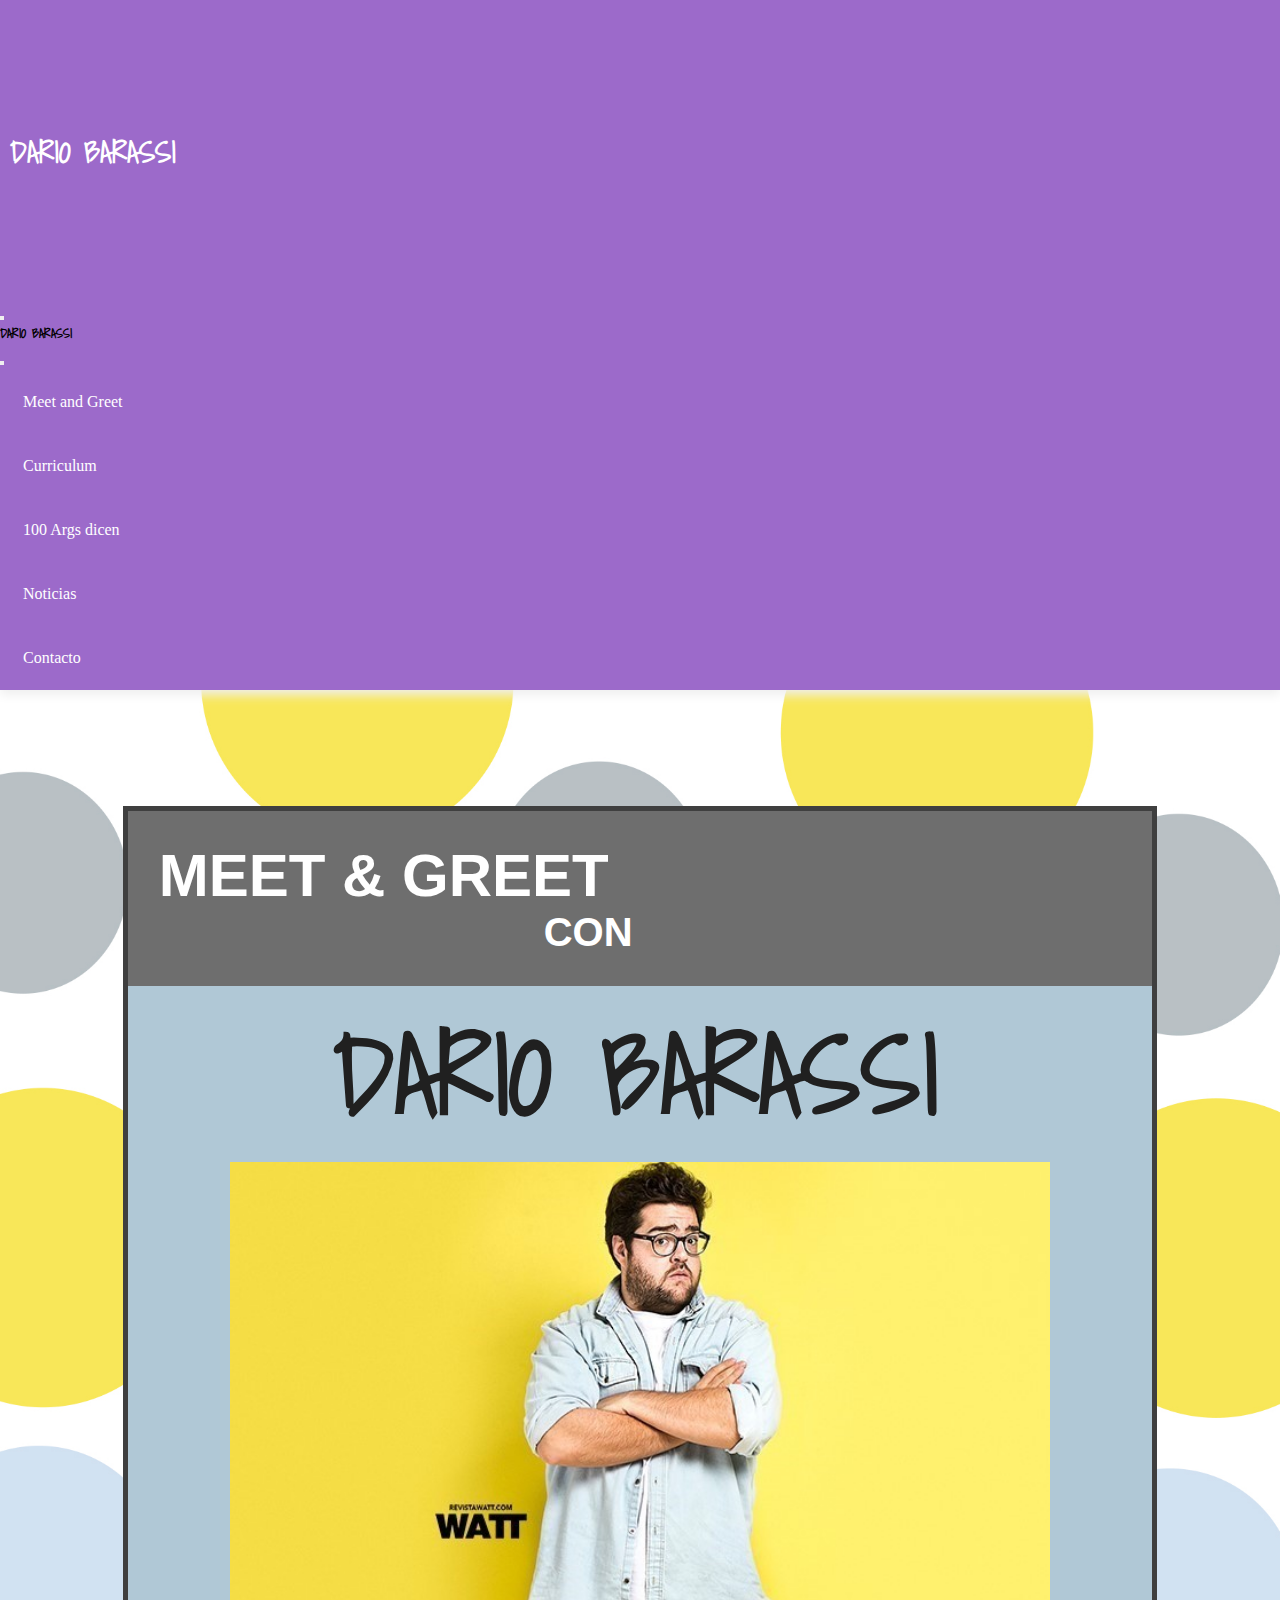
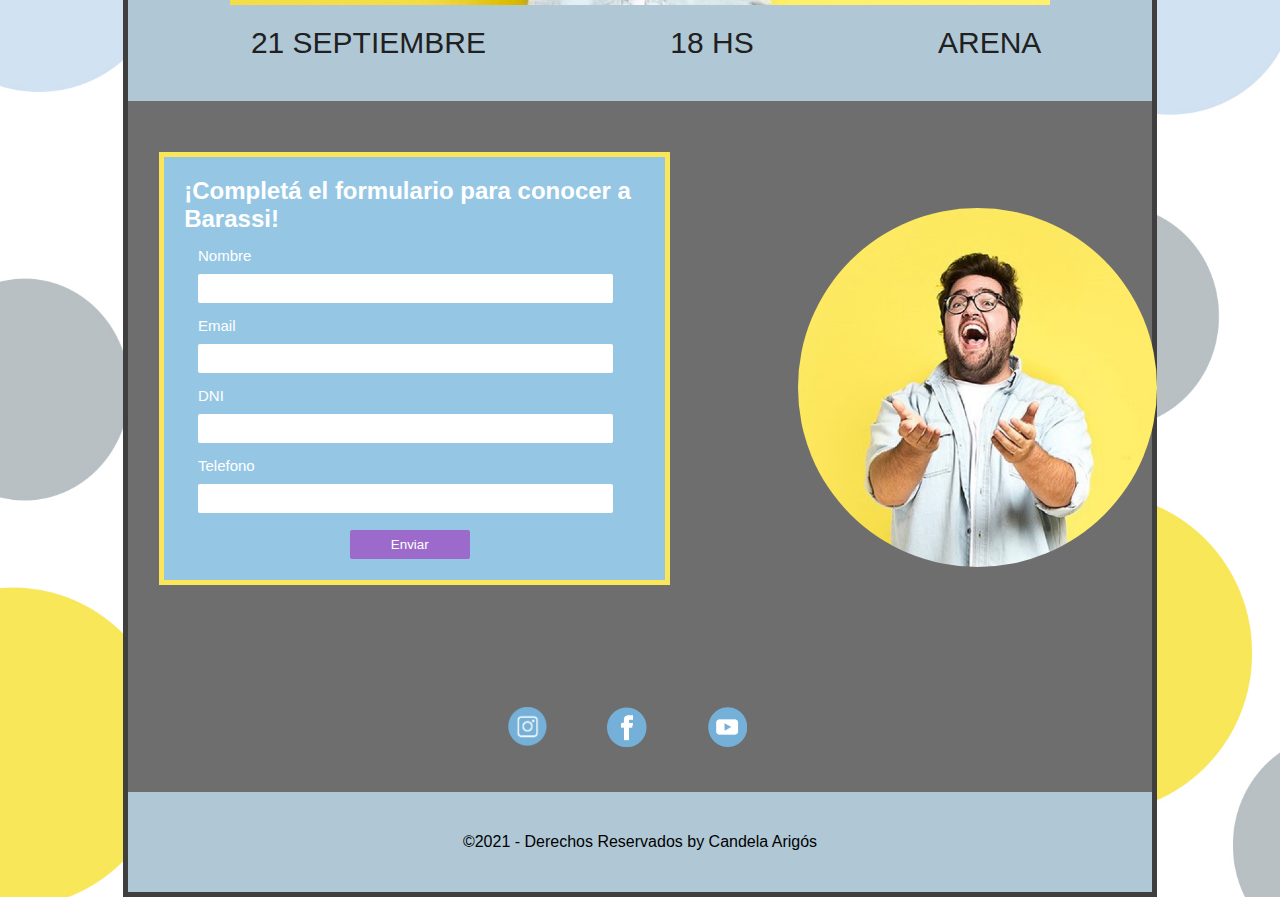
<file: meetgreet.html>
<!DOCTYPE html>
<html lang="es">
<head>
    <meta charset="UTF-8">
    <meta http-equiv="X-UA-Compatible" content="IE=edge">
    <meta name="viewport" content="width=device-width, initial-scale=1.0">
    <title>Sitio</title>
    <link href="https://fonts.googleapis.com/css2?family=Permanent+Marker&family=Sawarabi+Mincho&display=swap" rel="stylesheet">
    <link rel="stylesheet" href="https://use.fontawesome.com/releases/v5.8.1/css/all.css" integrity="sha384-50oBUHEmvpQ+1lW4y57PTFmhCaXp0ML5d60M1M7uH2+nqUivzIebhndOJK28anvf" crossorigin="anonymous">
    <link rel="stylesheet" type="text/css" href="css/style.css">
    <link rel="stylesheet" type="text/css" href="css/estilos.css">
    <link href="https://fonts.googleapis.com/css2?family=Shadows+Into+Light&display=swap" rel="stylesheet">
    <!--BootStrap CSS -->
<link href="https://cdn.jsdelivr.net/npm/bootstrap@5.1.3/dist/css/bootstrap.min.css" rel="stylesheet" integrity="sha384-1BmE4kWBq78iYhFldvKuhfTAU6auU8tT94WrHftjDbrCEXSU1oBoqyl2QvZ6jIW3" crossorigin="anonymous">
</head>
<body class="body">
    <header class=" header">
        <nav class="navbar navbar-light bg-light navbar-expand-lg fixed-top">
          <div class="container-fluid cande">
            <div class="navbar-header logobarassi">
              <a class="navbar-brand text-white" href="index.html"><h1>DARIO BARASSI</h1></a>
          </div>
            <button class="navbar-toggler" type="button" data-bs-toggle="offcanvas" data-bs-target="#offcanvasNavbar" aria-controls="offcanvasNavbar">
              <span class="navbar-toggler-icon"></span>
            </button>
            <div class="offcanvas offcanvas-end" id="offcanvasNavbar" aria-labelledby="offcanvasNavbarLabel">
              <div class="offcanvas-header navbar-header">
                <h5 class="offcanvas-title " id="offcanvasNavbarLabel">DARIO BARASSI</h5>
                <button type="button" class="btn-close text-reset" data-bs-dismiss="offcanvas" aria-label="Close"></button>
              </div>
              <div class="offcanvas-body canvas">
                <ul class="navbar-nav justify-content-end flex-grow-1 pe-3 seccionesbarassi">
                  <li class="nav-item"><a class="nav-link text-white" href="meetgreet.html">Meet and Greet</a> </li>
                  <li class="nav-item"><a class="nav-link text-white" href="curriculum.html">Curriculum</a> </li>
                  <li class="nav-item"><a class="nav-link text-white" href="100args.html">100 Args dicen</a></li>
                  <li class="nav-item"> <a class="nav-link text-white" href="noticias.html">Noticias</a></li>
                  <li class="nav-item"><a class="nav-link  text-white" href="contacto.html">Contacto</a></li>
                </ul>
              </div>
            </div>
          </div>
        </nav>
      </header>
    <div class="contenedorameet">
        <header class="headermeetgreet">
        <div class="titulo">
        <h2>MEET & GREET</h2>
        <h3>CON</h3>
     </div>
        </header>
        <section class="tituloimg">
            <h1>DARIO BARASSI</h1>
            <div class="fotoppal">
                <img class="mySlides" src="css/img.ppal.jpg" alt="imgppal">
                <img class="mySlides" src="css/img.ppal2.jpg" alt="imgppal">
            </div>
            <div class="info">
                <p class="fecha">21 SEPTIEMBRE</p>
                <p class="horario">18 HS</p>
                <p class="lugar">ARENA</p>
            </div>
        </section>
        <section class="formyfoto">
            <div class="formulario">
                <h2>¡Completá el formulario para conocer a Barassi!</h2>
                <form action="mailto:candelarigos@gmail.com" method="POST" >
                    <div>
                        <span>Nombre</span>
                        <input type="text" name="nombre" required>
                    </div>
                    <div>
                        <span>Email</span>
                        <input type="email" name="email" required>
                    </div>
                    <div>
                        <span>DNI</span>
                        <input type="text" name="dni" required>
                    </div>
                    <div>
                        <span>Telefono</span>
                        <input type="text" name="telefono" required>
                    </div>
                    <div class="envi">
                        <input class="enviar" type="submit" name="btnenvio" value="Enviar">
                    </div>
     </form>
    
            </div>
            <div class="fotocirculo">
                <img src="css/imagen.redonda.jpg" alt="imgcirculo">
            </div>
        </section>
    <section class="redesociales">
    <div class="redessociales">
        <a href="https://www.instagram.com/dariobarassi/?hl=es-la" target="_blank"><img src="css/ig.png" alt="ig"></a>
        <a href="https://www.facebook.com/search/top?q=dario%20barassi" target="_blank"> <img src="css/fb.png" alt="fb"></a>
        <a href="https://www.youtube.com/results?search_query=100+argentinos+dicen" target="_blank"> <img src="css/yt.png" alt="yt"></a>
    
    </div>
    </section>
        
        <footer class="footer">
       <p> ©2021 - Derechos Reservados by Candela Arigós</p>
         </footer> 

<!-- BootStrap JavaScript -->
<script src="https://cdn.jsdelivr.net/npm/bootstrap@5.1.3/dist/js/bootstrap.bundle.min.js" integrity="sha384-ka7Sk0Gln4gmtz2MlQnikT1wXgYsOg+OMhuP+IlRH9sENBO0LRn5q+8nbTov4+1p" crossorigin="anonymous"></script>
<script src="https://cdn.jsdelivr.net/npm/@popperjs/core@2.10.2/dist/umd/popper.min.js" integrity="sha384-7+zCNj/IqJ95wo16oMtfsKbZ9ccEh31eOz1HGyDuCQ6wgnyJNSYdrPa03rtR1zdB" crossorigin="anonymous"></script>
<script src="https://cdn.jsdelivr.net/npm/bootstrap@5.1.3/dist/js/bootstrap.min.js" integrity="sha384-QJHtvGhmr9XOIpI6YVutG+2QOK9T+ZnN4kzFN1RtK3zEFEIsxhlmWl5/YESvpZ13" crossorigin="anonymous"></script>
<script>
    var slideIndex = 1;
    showDivs(slideIndex);
    
    function plusDivs(n) {
        showDivs(slideIndex += n);
    }
    
    function showDivs(n) {
        var i;
        // acá define qué elemento entra en el slider
        var x = document.getElementsByClassName("mySlides");
        if (n > x.length) {slideIndex = 1} 
        if (n < 1) {slideIndex = x.length} ;
        for (i = 0; i < x.length; i++) {
            x[i].style.display = "none"; 
        }
        x[slideIndex-1].style.display = "block"; 
    }
    carousel();

function carousel() {
    var i;
    var x = document.getElementsByClassName("mySlides");
    for (i = 0; i < x.length; i++) {
      x[i].style.display = "none"; 
    }
    slideIndex++;
    if (slideIndex > x.length) {slideIndex = 1} 
    x[slideIndex-1].style.display = "block"; 
    setTimeout(carousel, 2000); // Cambia la imagen cada 2 segundos
}
</script>	
</body>
</html>
</file>
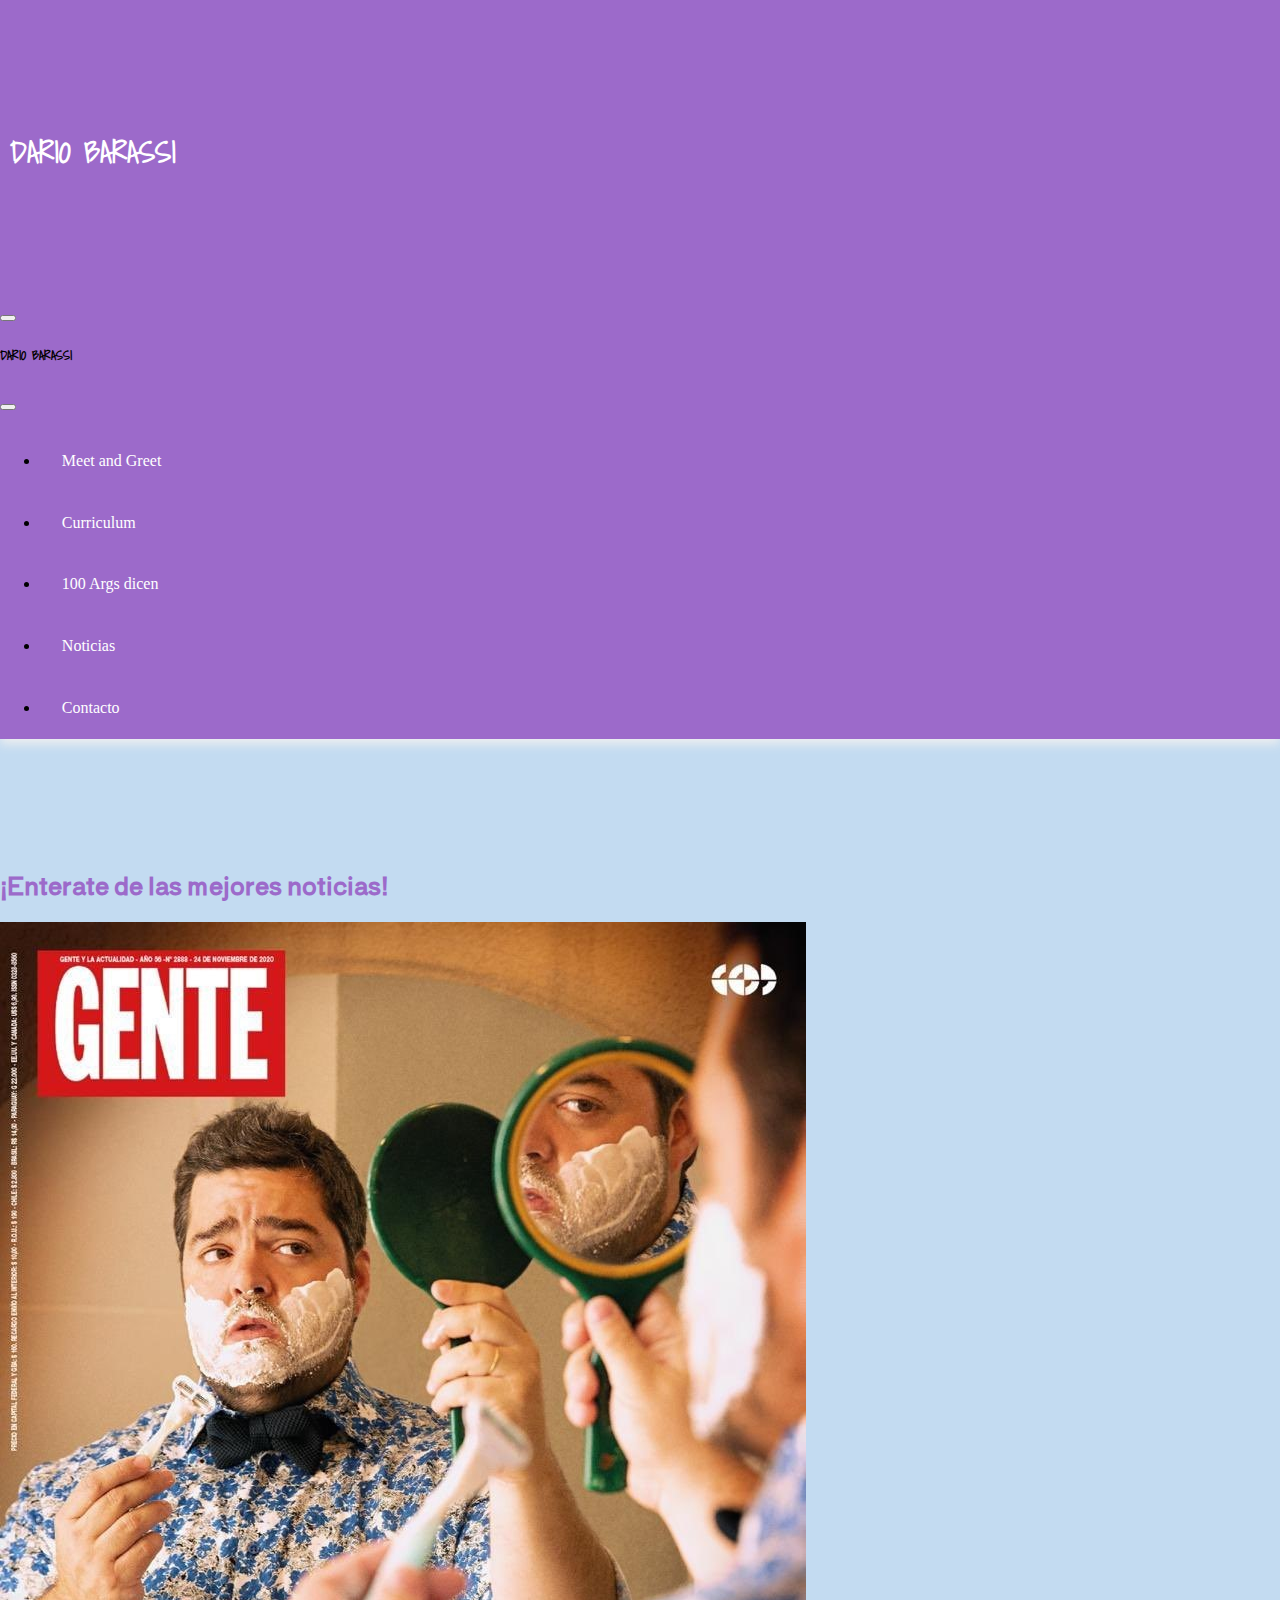
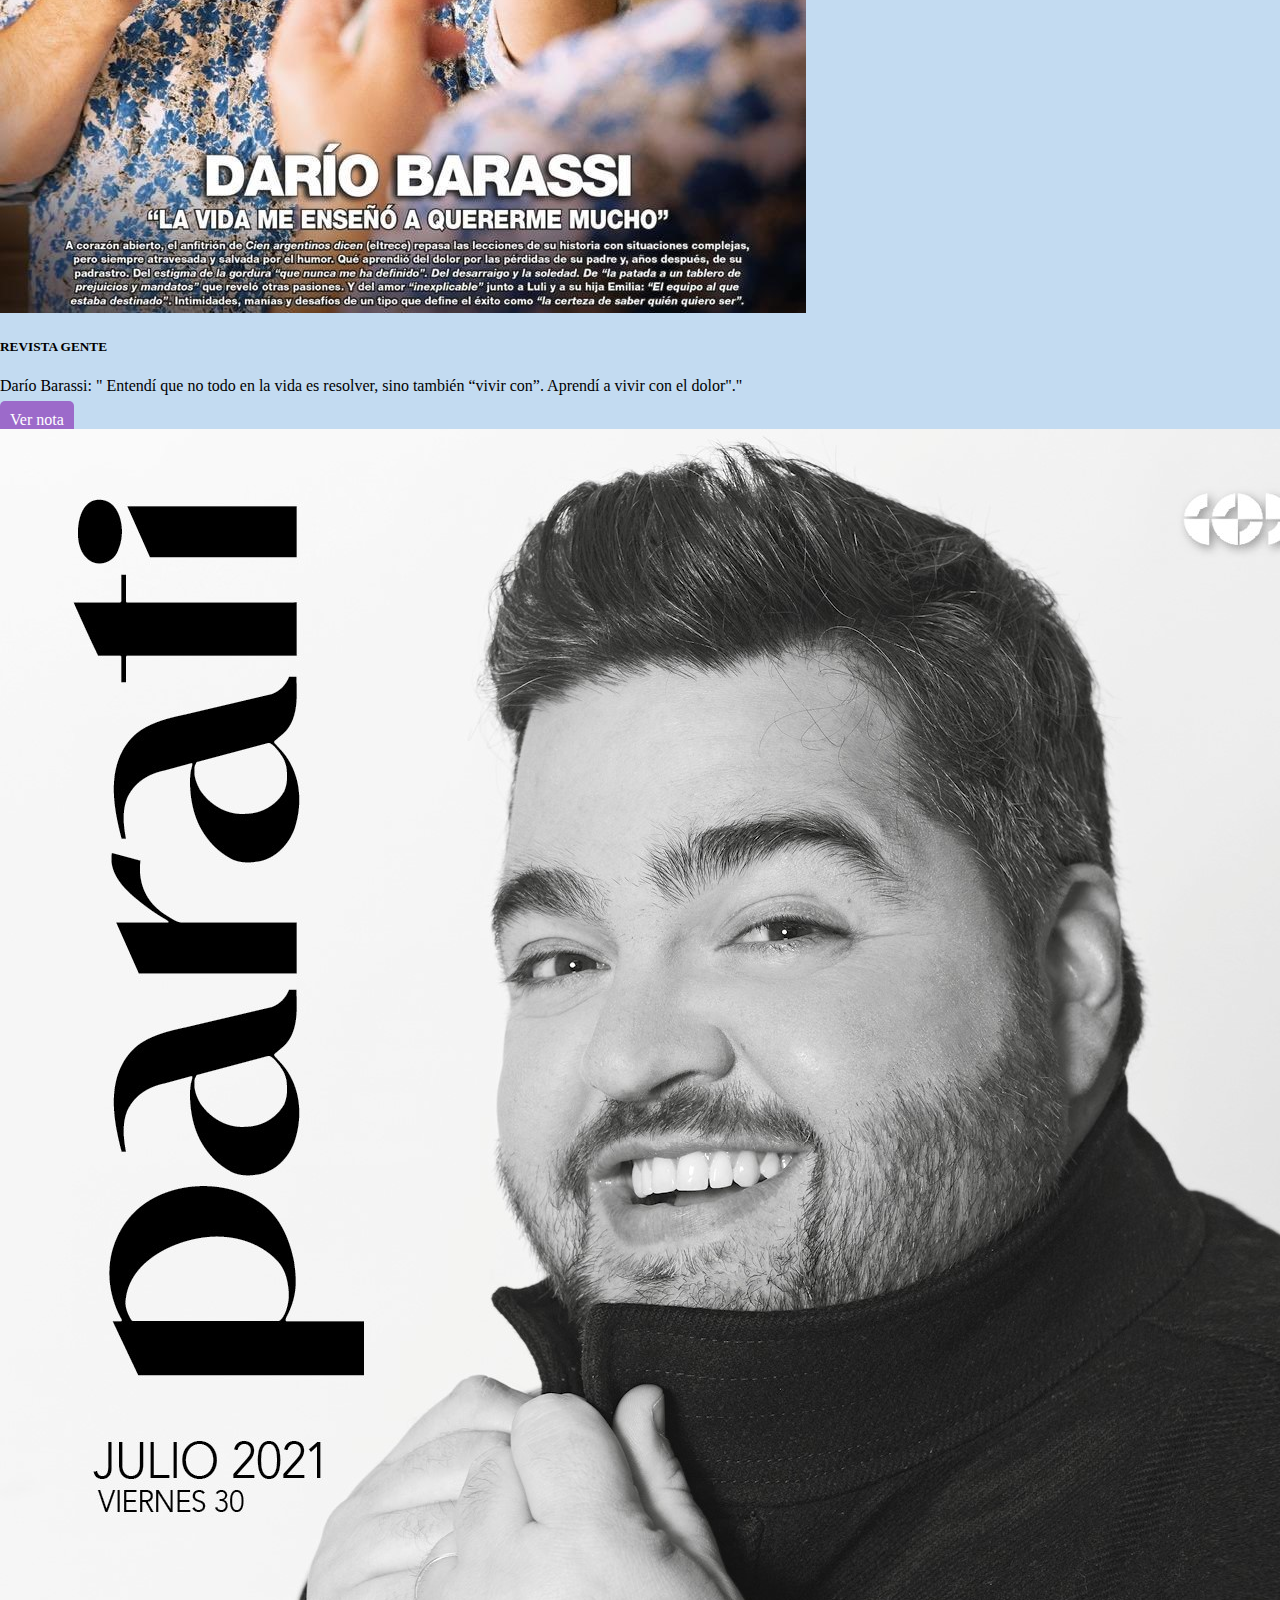
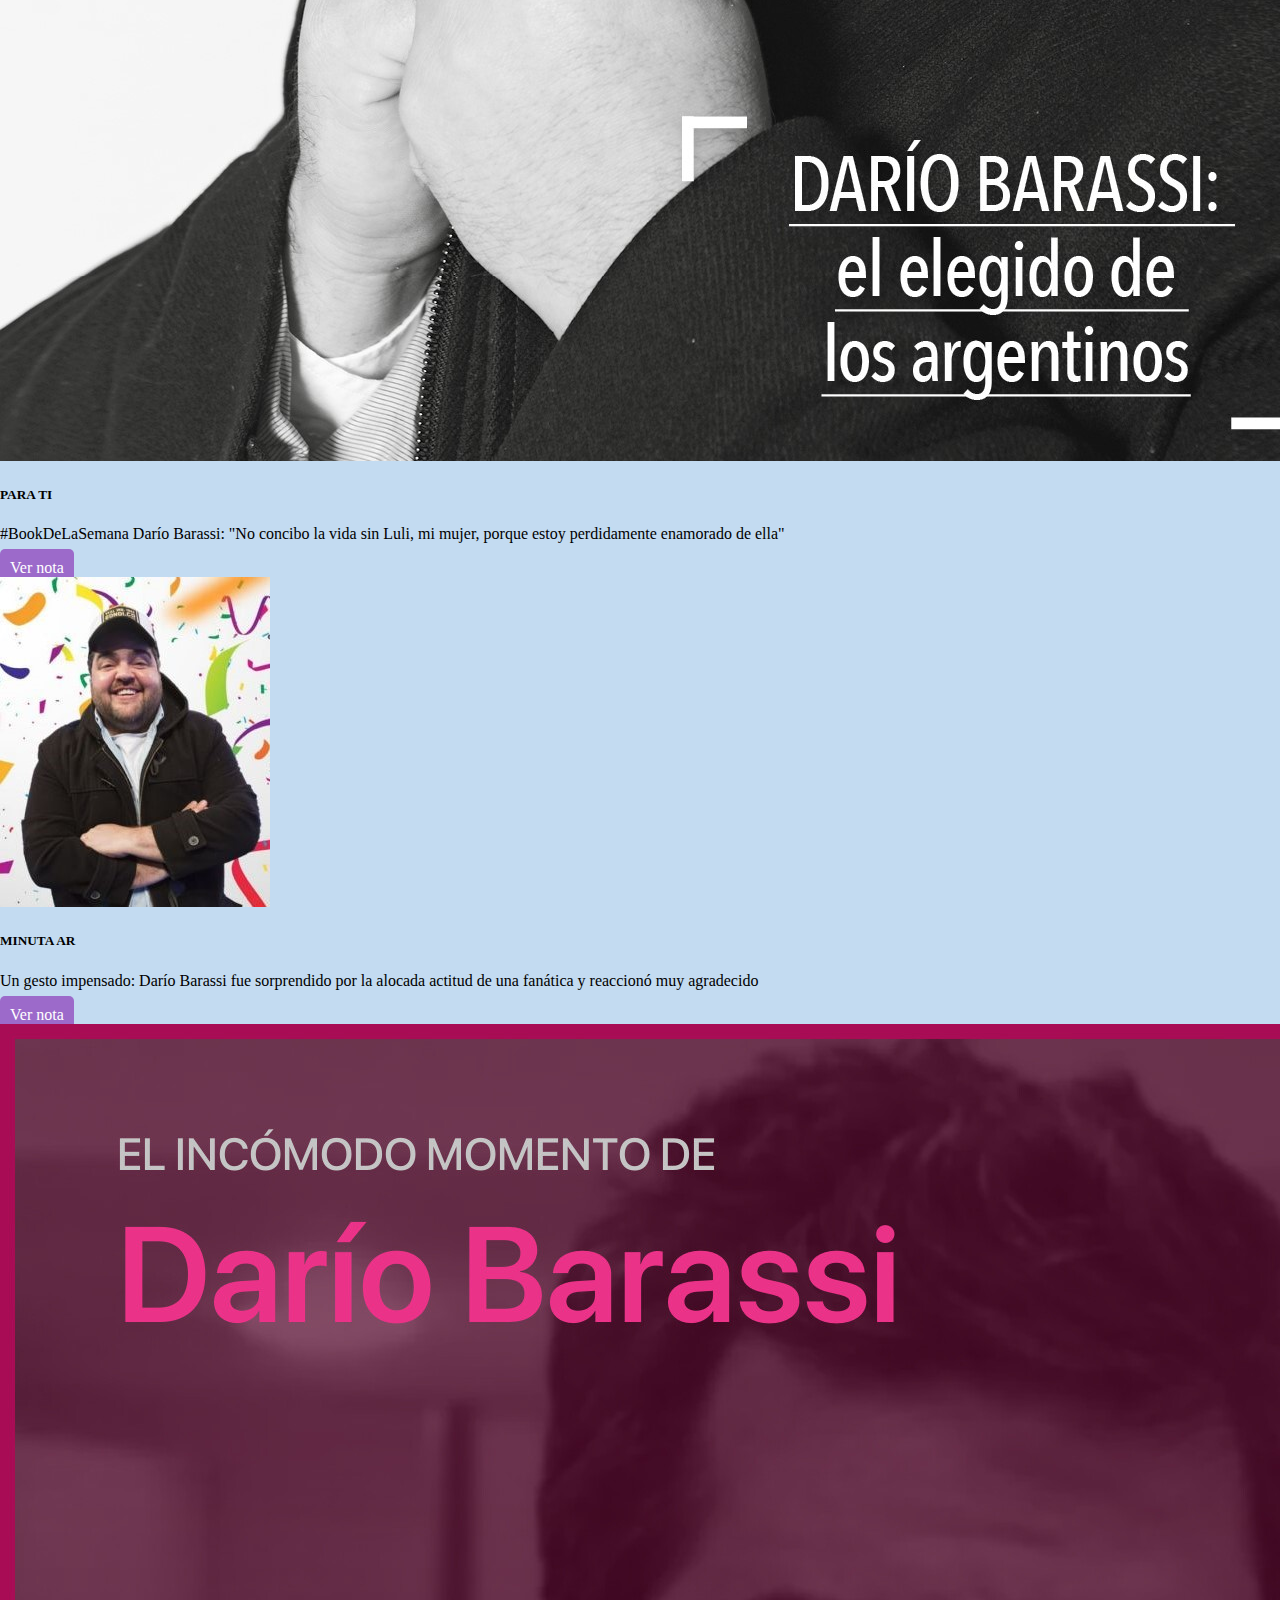
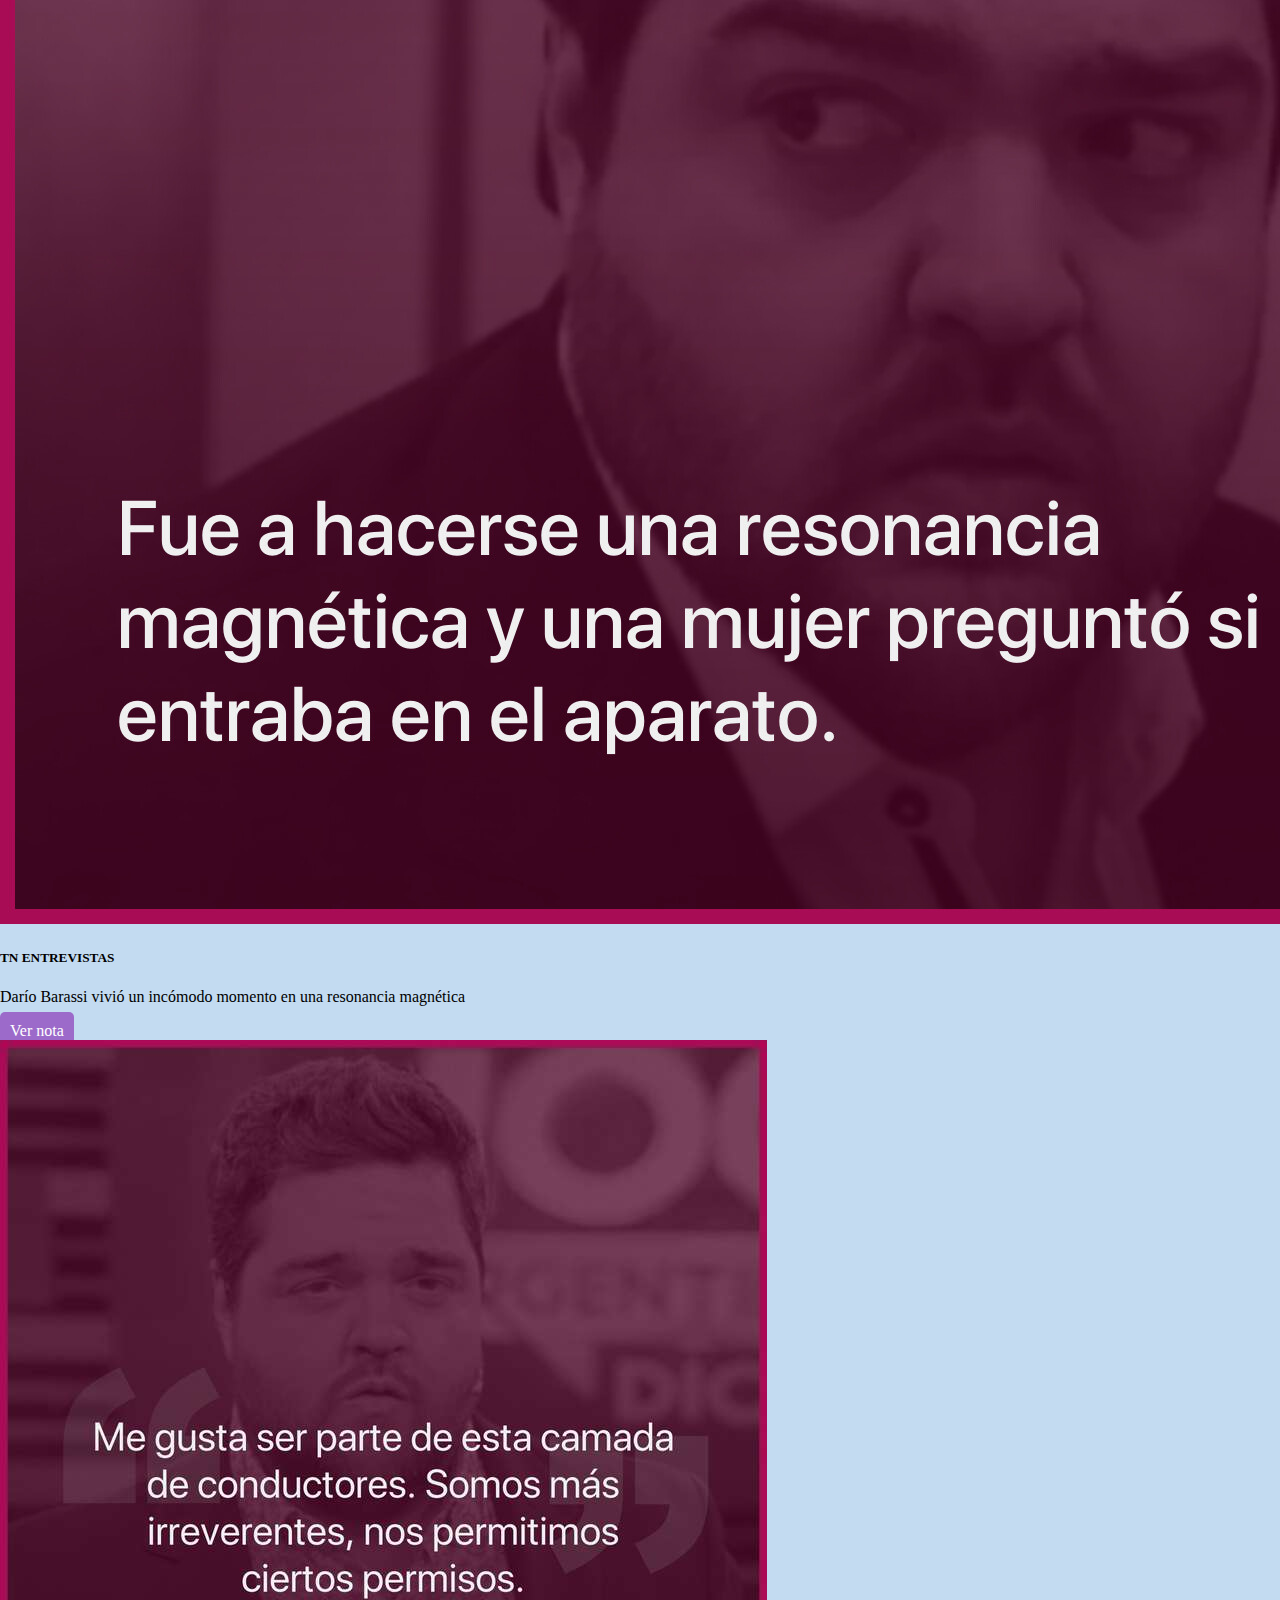
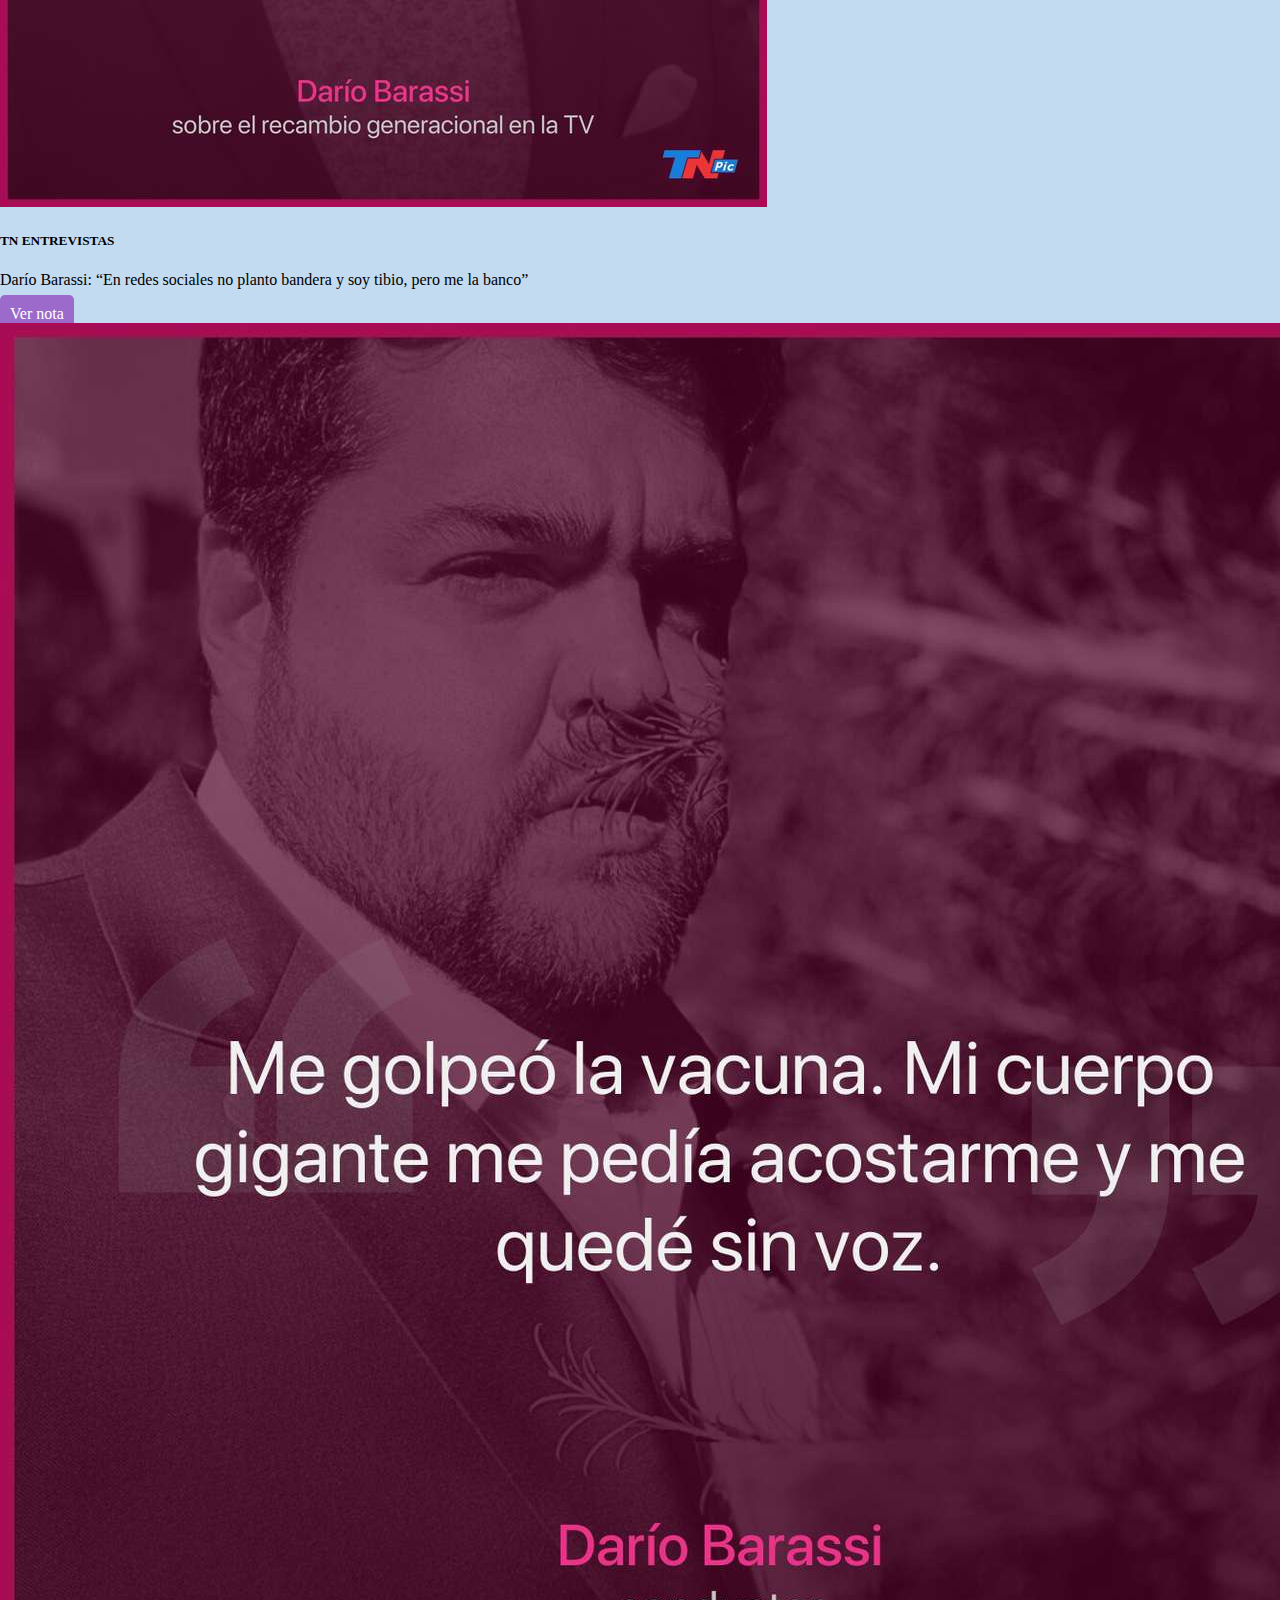
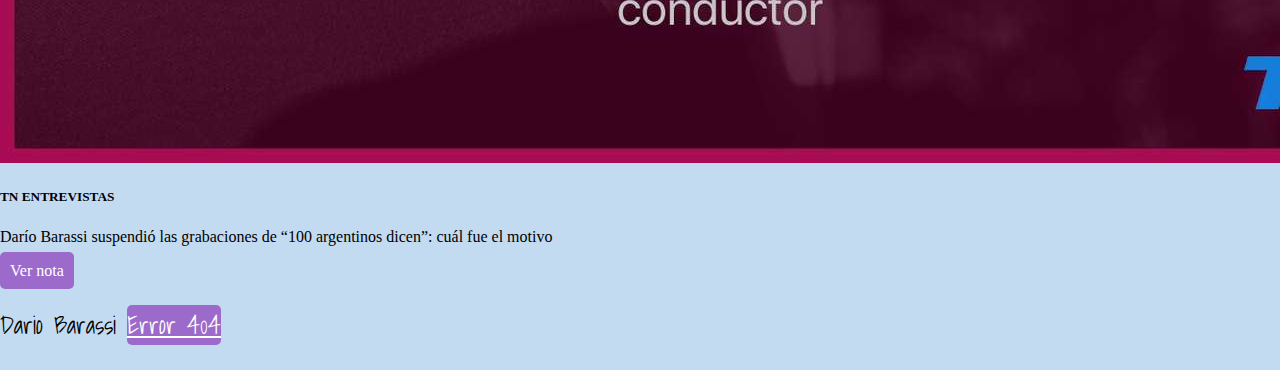
<file: noticias.html>
<!DOCTYPE html>
<html lang="es">
<head>
    <meta charset="UTF-8">
    <meta http-equiv="X-UA-Compatible" content="IE=edge">
    <meta name="viewport" content="width=device-width, initial-scale=1.0">
    <title>Sitio</title>
    <link href="https://fonts.googleapis.com/css2?family=Shippori+Antique&display=swap" rel="stylesheet">
    <link href="https://fonts.googleapis.com/css2?family=Permanent+Marker&family=Sawarabi+Mincho&display=swap" rel="stylesheet">
    <link rel="stylesheet" href="https://use.fontawesome.com/releases/v5.8.1/css/all.css" integrity="sha384-50oBUHEmvpQ+1lW4y57PTFmhCaXp0ML5d60M1M7uH2+nqUivzIebhndOJK28anvf" crossorigin="anonymous">
    <link rel="stylesheet" type="text/css" href="css/style.css">
    <link href="https://fonts.googleapis.com/css2?family=Shadows+Into+Light&display=swap" rel="stylesheet">
    <!--BootStrap CSS -->
<link href="https://cdn.jsdelivr.net/npm/bootstrap@5.1.3/dist/css/bootstrap.min.css" rel="stylesheet" integrity="sha384-1BmE4kWBq78iYhFldvKuhfTAU6auU8tT94WrHftjDbrCEXSU1oBoqyl2QvZ6jIW3" crossorigin="anonymous">
</head>
<body class="body">
  <header class=" header">
    <nav class="navbar navbar-light bg-light navbar-expand-lg fixed-top">
      <div class="container-fluid cande">
        <div class="navbar-header logobarassi">
          <a class="navbar-brand text-white" href="index.html"><h1>DARIO BARASSI</h1></a>
      </div>
        <button class="navbar-toggler" type="button" data-bs-toggle="offcanvas" data-bs-target="#offcanvasNavbar" aria-controls="offcanvasNavbar">
          <span class="navbar-toggler-icon"></span>
        </button>
        <div class="offcanvas offcanvas-end" id="offcanvasNavbar" aria-labelledby="offcanvasNavbarLabel">
          <div class="offcanvas-header navbar-header">
            <h5 class="offcanvas-title " id="offcanvasNavbarLabel">DARIO BARASSI</h5>
            <button type="button" class="btn-close text-reset" data-bs-dismiss="offcanvas" aria-label="Close"></button>
          </div>
          <div class="offcanvas-body canvas">
            <ul class="navbar-nav justify-content-end flex-grow-1 pe-3 seccionesbarassi">
              <li class="nav-item"><a class="nav-link text-white" href="meetgreet.html">Meet and Greet</a> </li>
              <li class="nav-item"><a class="nav-link text-white" href="curriculum.html">Curriculum</a> </li>
              <li class="nav-item"><a class="nav-link text-white" href="100args.html">100 Args dicen</a></li>
              <li class="nav-item"> <a class="nav-link text-white" href="noticias.html">Noticias</a></li>
              <li class="nav-item"><a class="nav-link  text-white" href="contacto.html">Contacto</a></li>
            </ul>
          </div>
        </div>
      </div>
    </nav>
  </header>
<section class="container-fluid titulonoticias">
  <h2 class="text-center mt-3 mb-3">¡Enterate de las mejores noticias!</h2>
</section>
<section class="noticias container">
    <div class="row">
<div class="col-lg-4  col-md-6 col-sm-12 mb-3">
  <div class="card" style="">
    <span class="border border-5">
    <img src="imgs/entrevista4.jpg" class="card-img-top" alt="...">
    <div class="card-body">
      <h5 class="card-title">REVISTA GENTE</h5>
      <p class="card-text">Darío Barassi: " Entendí que no todo en la vida es resolver, sino también “vivir con”. Aprendí a vivir con el dolor"."</p>
      <a href="https://www.gente.com.ar/entretenimiento/dario-barassi-la-vida-me-enseno-a-quererme-mucho/"  class="vernota">Ver nota</a>
    </div>
  </div>
</div>
</span>
<div class="col-lg-4  col-md-6 col-sm-12 mb-3">
  <div class="card">
    <span class="border border-5">
    <img src="imgs/entrevista5.jpg" class="card-img-top" alt="...">
    <div class="card-body">
      <h5 class="card-title">PARA TI</h5>
      <p class="card-text">#BookDeLaSemana Darío Barassi: "No concibo la vida sin Luli, mi mujer, porque estoy perdidamente enamorado de ella"</p>
      <a href="https://www.parati.com.ar/news/bookdelasemana-dario-barassi-no-concibo-la-vida-sin-luli-mi-mujer-porque-estoy-perdidamente-enamorado-de-ella/"  class="vernota">Ver nota</a>
    </div>
  </div>
</div>
</span>
<div class="col-lg-4  col-md-6 col-sm-12 mb-3">
  <div class="card">
    <span class="border border-5">
    <img src="imgs/entrevista6.jpg" class="card-img-top" alt="...">
    <div class="card-body">
      <h5 class="card-title">MINUTA AR</h5>
      <p class="card-text">Un gesto impensado: Darío Barassi fue sorprendido por la alocada actitud de una fanática y reaccionó muy agradecido</p>
      <a href="https://www.parati.com.ar/news/bookdelasemana-dario-barassi-no-concibo-la-vida-sin-luli-mi-mujer-porque-estoy-perdidamente-enamorado-de-ella/"  class="vernota">Ver nota</a>
    </div>
  </div>
</div>
</span>
<div class="col-lg-4  col-md-6 col-sm-12 mb-3">
  <div class="card">
      <span class="border border-5">
      <img src="imgs/entrevista1.jpg" class="card-img-top" alt="...">
      <div class="card-body">
        <h5 class="card-title">TN ENTREVISTAS</h5>
        <p class="card-text">Darío Barassi vivió un incómodo momento en una resonancia magnética</p>
        <a href="https://tn.com.ar/show/novedades/2021/05/08/dario-barassi-vivio-un-incomodo-momento-en-una-resonancia-magnetica/" class="vernota mb-3">Ver nota</a>
      </div>
  </div>
    </div>
  </span>
    <div class="col-lg-4  col-md-6 col-sm-12 mb-3">
    <div class="card">
      <span class="border border-5">
      <img src="imgs/entrevista2.jpg" class="card-img-top" alt="...">
      <div class="card-body">
        <h5 class="card-title">TN ENTREVISTAS</h5>
        <p class="card-text">Darío Barassi: “En redes sociales no planto bandera y soy tibio, pero me la banco”</p>
        <a href="https://tn.com.ar/show/novedades/2021/05/08/dario-barassi-vivio-un-incomodo-momento-en-una-resonancia-magnetica/" class="vernota mb-3">Ver nota</a>
      </div>
  </div>
    </div>
  </span>
    <div class="col-lg-4  col-md-6 col-sm-12 mb-3">
    <div class="card">
      <span class="border border-5">
      <img src="imgs/entrevista3.jpg" class="card-img-top" alt="...">
      <div class="card-body">
        <h5 class="card-title">TN ENTREVISTAS</h5>
        <p class="card-text">Darío Barassi suspendió las grabaciones de “100 argentinos dicen”: cuál fue el motivo</p>
        <a href="https://tn.com.ar/show/famosos/2021/07/27/dario-barassi-suspendio-las-grabaciones-de-100-argentinos-dicen-cual-fue-el-motivo/"  class="vernota mb-3">Ver nota</a>
      </div>
    </div>
  </div>
</span>
</div>
</section>

    
<footer class="footersitio">
  <p class="text-center  bg-secondary text-white p-3 dariobarassi">Dario Barassi <a href="error404/index.html" class="text-decoration-none p-2"> Error 404 </a></p>
  </footer>
       
    
    <!-- BootStrap JavaScript -->
    <script src="https://cdn.jsdelivr.net/npm/bootstrap@5.1.3/dist/js/bootstrap.bundle.min.js" integrity="sha384-ka7Sk0Gln4gmtz2MlQnikT1wXgYsOg+OMhuP+IlRH9sENBO0LRn5q+8nbTov4+1p" crossorigin="anonymous"></script>
    <script src="https://cdn.jsdelivr.net/npm/@popperjs/core@2.10.2/dist/umd/popper.min.js" integrity="sha384-7+zCNj/IqJ95wo16oMtfsKbZ9ccEh31eOz1HGyDuCQ6wgnyJNSYdrPa03rtR1zdB" crossorigin="anonymous"></script>
    <script src="https://cdn.jsdelivr.net/npm/bootstrap@5.1.3/dist/js/bootstrap.min.js" integrity="sha384-QJHtvGhmr9XOIpI6YVutG+2QOK9T+ZnN4kzFN1RtK3zEFEIsxhlmWl5/YESvpZ13" crossorigin="anonymous"></script>
    </body>
    </html>
</file>
<file: css/style.css>
.body{
    margin: 0%;
    padding: 0;
    overflow-x: hidden;
}
nav a{
    background-color: (156, 106, 202);
    border-radius: 3%;  
    color:#9E9D9D;
    text-decoration: none;
    padding: 3%;
    
}
.logobarassi h1{
    font-size: 30px;
    margin-top: 10%;
    margin-bottom: 10%;
    transition: 0.5s;
}
.seccionesbarassi a, .logobarassi a{
    color: white;
    display: block;
    transition: 0.5s;
}
.logobarassi h1:hover, .seccionesbarassi a:hover{
    background-color:  rgb(148, 59, 207);
    transform: scale(1.1);
    border-radius: 3px;
}

.titulocita h2{
    color: rgb(156, 106, 202);
    font-size: 25px;
}

.gifstitulo h2{
    background-color:  rgb(156, 106, 202);
    color: white; 
    padding: 1%;
}
.gifs h3{
    font-family: 'Permanent Marker', cursive;
    color:  rgb(156, 106, 202);
    font-size: 50px;
}
.gifs h3 span{
    position: relative;
}
.gifs h3 span::after{
    content: "";
    position: absolute;
    left: 0%;
    background:rgb(195, 219, 241);
    height: 100%;
    width: 100%;
    border-left: 2px solid  rgb(156, 106, 202);
    animation: escribiendo 3s steps(8) infinite;
}
@keyframes escribiendo{
    100%{
        left: 100%;
        margin: 0 -35px 0 35px;
    }
}
.cande{
    background-color: rgb(156, 106, 202);
    
}
#offcanvasNavbar{
    width: 60%;
}
.navbar-header{
    font-family: 'Shadows Into Light', cursive;
}
.navbar-header h2{
    font-family: 'Shadows Into Light', cursive;
    color:rgb(72, 130, 196);
}
.navbar-header:hover{
    color: white;
}
.body{
    margin: 0;
    padding: 0;
    background-color: rgb(195, 219, 241);
    overflow-x: hidden;
}

.header{
    height: 100%;
}
.navbar{
    box-shadow: 0 5px 10px #efefef;
}
.navbar-brand{
     font-size: 20px;
     padding: 2px 10px;
     text-decoration: none;
     color:rgb(142, 40, 201);
}
.sliderbarassi, .titulonoticias, .contact,.contenedoraargs, .contenedorabarassi, .contenedorameet{
    margin-top: 10%;
}
.carousel-item img{
    width: 60%;
}
 .redes i{
       font-size: 30px;
       color: rgb(72, 130, 196);
   }
.redes i:hover{
    color: rgb(142, 40, 201);
    transform: translateY(-10%);
    transition-duration: 0.5s;
}
.redes a{
    margin-left: 2%
}
.titulocita{
    background-color: rgb(72, 130, 196);
}
.canvas{
    background-color:rgb(156, 106, 202) ;
}
/* gifs */
.gifs:hover{
    transform:scale(1.1);
transition-duration: 1s;
}
.footersitio a, .footercien a{
       background-color: rgb(156, 106, 202) ;
       color: white;
       border-radius: 5px;
       transition-duration: 0.8s;
}
.footersitio a:hover, .footercien a:hover{
    background-color: white;
       color: rgb(156, 106, 202) ;
       
}
/* 100 Args */
.contenedoraargs{
    background-color:rgb(115, 149, 212) ;
    overflow-x: hidden;
}
.footercien{
    margin-top: 5%;
}
.cien img{
width: 10%;
position: absolute;
animation-name: cien;
animation-duration: 2;

}
.uno{
    position: absolute;
    left:14%;
    top: 20%;
}
.dos{
    left: 22%
}
.tres{
    left: 32%;
}
@keyframes cien{
    0%{
        left: 0%;
    }
    100%{
        left:14%; 
    }
}
.dicen{
    width: 50%;
    position: absolute;
    top: 23%;
    left: 45%;
    animation-name: dicen;
    animation-duration: 3s;
}
@keyframes dicen{
    0%{
        left: 102%;
    }
    100%{
        left: 45%;
    }
}
.argentinos{
    top: 12%;
    width: 50%;
    position: absolute;
    left: 41%;
    animation-name: argentino;
    animation-duration: 3s;
}
@keyframes argentino{
    0%{
        top: 20%;
        width: 0%;
        opacity: 0%;
    }
    100%{
        top: 12%;
        width: 50%;
        opacity: 100%;
    }
}
.participar{
    position: absolute;
    top: 50%;
    background-color: rgb(243, 243, 243);
    font-family: 'Shadows Into Light', cursive;
}
.participar h2, .participar h3{
    color: rgb(72, 130, 196);
}
.participar a{
    background-color: rgb(156, 106, 202);
    color: white;
    border-radius: 5px;
    padding: 0.01%;
    text-decoration: none;
    transition: 0.8s;
}
.participar a:hover{
    background-color:  rgb(72, 130, 196);
    color: white;
}
.imagenlogotrece img{
    position: absolute;
    width: 10%;
    top: 58%;
    left: 0%;
    animation: logotrece;
    animation-duration: 7s;
    animation-fill-mode: both;
    animation-iteration-count: infinite;
}
@keyframes logotrece{
    0%{
       left: 0;
    }
    50%{
       left: 25%;
       transform: rotate(360deg); 
    }
    90%{
        left:0;
    }
}
.videosyt{
    margin-top: 35%;
}
/* noticias */
.vernota{
    background-color: rgb(156, 106, 202) ;
    color: white;
    border-radius: 5px;
    text-decoration: none;
    padding: 10px;
    transition: 0.8s;
}
.vernota:hover{
    background-color: steelblue;
    color: white;
}
.titulonoticias{
    color: rgb(156, 106, 202);
    font-family: 'Shippori Antique', sans-serif;
}
.dariobarassi{
    font-family: 'Shadows Into Light', cursive; 
    font-size: 25px;
}
/* contactanos */

.bodycontacto{
    background-image: url("globitos2.png");
    background-size: 100%;
    background-position-y: -10%;
    background-color: rgb(195, 219, 241);
    animation: globitos linear;
    animation-duration: 60s;
    animation-iteration-count: infinite;
    overflow-x: hidden;
}
@keyframes globitos{
    0%{
        background-position-y: 100% ;
        
    }
    100%{
        background-position-y: -500%;
    }
}
.head{
background-color: rgb(72, 130, 196); 
border-radius: 5px;
margin-top: 2%;
}

.borde input{
    border-color:blueviolet;
    border-radius: 5px;
    border-style: solid;
    width: 60%;
    padding: 6px;

}
.borde input:hover{
    border-color: rgb(72, 130, 196); 
}
.envi input{
    background-color: rgb(156, 106, 202) ;
    color: white;
    border-radius: 5px;
    border-style: solid;
    transition: 0.8s;
}
.envi input:hover{
    background-color:rgb(136, 170, 241)  ;
}
/* dispositivo mediano */
@media(min-width: 580px) and (max-width: 989px){
    .titulonoticias{
        margin-top: 15%;
    }
    /* 100 args */
.contenedoraargs{
    overflow-x: hidden;
}
.footercien{
    margin-top: 5%;
    transition-duration: 0.8s;
}
.cien img{
width: 15%;
position: absolute;
animation-name: cien;
animation-duration: 2;

}
.uno{
    position: absolute;
    left:1.5%;
    top: 13%;
}
.dos{
    left: 10.5%;
    top: 13.8%;
}
.tres{
    left: 24%;
    top: 13.8%;
}
.dicen{
    width: 60%;
    position: absolute;
    top: 16%;
    left: 45%;
}
.participar{
    position: absolute;
    top: 28%;
    background-color: rgb(243, 243, 243);
    font-family: 'Shadows Into Light', cursive;
}
.participar h2, .participar h3{
    color: rgb(72, 130, 196);
}
.participar a{
    background-color: rgb(156, 106, 202);
    color: white;
    border-radius: 5px;
    padding: 0.01%;
    text-decoration: none;
}
.participar a:hover{
    background-color:  rgb(72, 130, 196);
    color: white;
}
.imagenlogotrece img{
display: none;
}
.videosyt{
    margin-top: 50%;
}
}
/* dispositivo pequeño */
@media(max-width: 480px){
  .contenedorabarassi, .titulonoticias, .contact, .sliderbarassi, .contenedorameet{
      margin-top: 30%;
  }

/* contactanos */
.bodycontacto{
    animation: globitos linear;
    animation-duration: 20s;
    animation-iteration-count: infinite;
    overflow-x: hidden;
}
@keyframes globitos{
    0%{
        background-position-y: -100% ;
    }
    100%{
        background-position-y: 500%;
    }
}


/* 100 args */
.footercien{
    margin-top: 5%;
    transition-duration: 0.8s;
}
.cien img{
width: 15%;
position: absolute;
animation-name: cien;
animation-duration: 2;

}
.uno{
    position: absolute;
    left:1.5%;
    top: 17%;
}
.dos{
    left: 10.5%;
    top: 17.8%;
}
.tres{
    left: 24%;
    top: 17.8%;
}
@keyframes cien{
    0%{
        left: 0%;
    }
    100%{
        left:14%; 
    }
}
.dicen{
    width: 60%;
    position: absolute;
    top: 21%;
    left: 45%;
    animation-name: dicen;
    animation-duration: 3s;
}
@keyframes dicen{
    0%{
        left: 102%;
    }
    100%{
        left: 45%;
    }
}
.argentinos{
    top: 15%;
    width: 70%;
    position: absolute;
    left: 35%;
    animation-name: argentino;
    animation-duration: 3s;
}
@keyframes argentino{
    0%{
        top: 20%;
        width: 0%;
        opacity: 0%;
    }
    100%{
        top: 15%;
        width: 70%;
        opacity: 100%;
    }
}
.participar{
    position: absolute;
    top: 28%;
    background-color: rgb(243, 243, 243);
    font-family: 'Shadows Into Light', cursive;
}
.participar h2, .participar h3{
    color: rgb(72, 130, 196);
}
.participar a{
    background-color: rgb(156, 106, 202);
    color: white;
    border-radius: 5px;
    padding: 0.01%;
    text-decoration: none;
}
.participar a:hover{
    background-color:  rgb(72, 130, 196);
    color: white;
}
.imagenlogotrece img{
display: none;
}
.videosyt{
    margin-top: 85%;
}
}
</file>
<file: error404/css/styles.css>
.body{
    margin:0;
    padding: 0;
    background-color: #68B0E0;
    overflow-x: hidden;
}
.header{
    margin-bottom: -2.5%;
}
.header h1{
    font-family: 'Shadows Into Light', cursive;
    font-size: 50px;
    text-align: center;
    position: absolute;
    z-index: 1;
    left: 30%;
    top:-1%
}
.foto404 img{
    position: absolute;
    left: 30%;
    top: 23%;
    width: 40%;
    justify-content: center;
    z-index: 1;
}
.section1{
    display: flex;
    flex-wrap: wrap;
    margin:0;
    display: flex;
    justify-content: center;
}
.nubes img{
    width: 20%;
    z-index: -1;

}
@keyframes nube1{
    0%{
        right: -1%;
 }
    40%{
        right: 60%;
    }
    60%{
        right: 60%;
    }
    100%{
       right: 109%;
    }
}
@keyframes nube2{
    0%{
        opacity: 40%;
        right: -10%;
 }
    40%{
        opacity: 100%;
        right: 25%;
    }
    60%{
        opacity: 100%;
        right: 25%;
    }
    100%{
       opacity: 0%;
       right: 90%;
    }
}
.nube2 img{
    position: absolute;
    top: 50%;
    right: 10%;
    z-index: 0;
    animation-name: nube2;
    animation-duration: 12s;
    animation-iteration-count: infinite;
}
.nube1 img{
    position: absolute;
    top: 10%;
    right: 50%;
    z-index: 0;
    animation-name: nube1;
    animation-duration: 12s;
    animation-iteration-count: infinite;
}
.dario img{
    width: 80%;
    display: flex;
    justify-content: flex-end;
    transform: translateX(100px);
}
@keyframes palabra{
    0%{
        opacity: 0;
    }
    100%{
        opacity: 1;
    }
}

.section2{
    display: flex;
    flex-wrap: wrap;
}
.section3{
    padding-top: 10%;
}
.buscador{
    overflow: hidden;
    font-family:Cambria, Cochin, Georgia, Times, 'Times New Roman', serif;
    margin-top: 25%;
}
.buscar{
    margin-left: 40%;
    margin-top: 5%;
    margin-bottom: 5%;
    text-align: center;
    position: absolute;


}
.buscar input{
    padding: 9px 10px 9px 32px;
    width: 4%;
    border-radius: 15px;
    outline: none;
    border: 3px solid #7F44AA;
    background: #fff url("search.icon.png") no-repeat 7px center;
    transition: all 2s;
}
.buscar input:hover{
    width:70%;
    background-color: #fff;
    border-color: rgb(11, 68, 182);
}
.barassimovil{
    position: absolute;
    margin-top: 5%;
    left: 10%;
    z-index: 3;
    animation-name: auto;
    animation-duration: 12s;
    animation-iteration-count: infinite;
}
.barassimovil img{
    width: 40%;
}
@keyframes auto{
    0%{
        top: 82%;
    }
    5%{
        top: 84%;
    }
    10%{
        top: 82%;
    }
    15%{
        top: 84%;
    }
    20%{
        top:82%;
    }
    25%{
        top: 84%;
    }
    30%{
        top:82%;
    }
    40%{
        top:84%;
    }
    60%{
        top:84%;
    }
    65%{
        top: 82%;
    }
    70%{
        top:84%;
    }
    75%{
        top: 82%;
    }
    80%{
        top:84%;
    }
    85%{
        top: 82%;
    }
    90%{
        top: 84%;
    }
    95%{
        top: 82%;
    }
    100%{
        top:84%;
    }
}
.ruedas img{
    width: 23.8%;
    position: absolute;
    left: 14.5%;
    bottom: -45%;
    z-index: 3;
}
.calle img{
    width: 100%;
    position: absolute;
    bottom: -60%;
    left: 0%;
    z-index: 1;
    overflow: hidden;
}
@keyframes lineas{
    0%{
        left:0%
    }
    40%{
        left:-20%;
    }
    60%{
        left: -20%;
    }
    100%{
        left:-40%;
    }
}
.lineas img{
    width: 150%;
    position: absolute;
    bottom: -53%;
    left: 0%;
    z-index: 2;
    animation-name: lineas;
    animation-duration: 12s;
    animation-iteration-count: infinite;
}
.humo img{
    width: 10%;
    position: absolute;
    bottom: -30%;
    animation-name: humo2;
    animation-duration: 12s;
    animation-iteration-count: infinite;
}
.humo{
    animation-name: humo;
    animation-duration: 1s;
    animation-iteration-count: infinite;
    animation-fill-mode:both;
}

@keyframes humo {
  
    0%{
        opacity: 50%;
    }
    50%{
        opacity: 100%;
    }
    100%{
        opacity: 50%;
    }
    
}
@keyframes humo2 {
    0%{
        bottom: -33%;
    }
    5%{
        bottom: -35%;
    }
    10%{
        bottom: -33%;
    }
    15%{
        bottom: -35%;
    }
    20%{
        bottom: -33%;
    }
    25%{
        bottom: -35%;
    }
    30%{
        bottom: -33%;
    }
    35%{
        bottom: -35%;
    }
    60%{
        bottom: -35%;
    }
    65%{
        bottom: -33%;
    }
    70%{
        bottom: -35%;
    }
    75%{
        bottom: -33%;
    }
    80%{
        bottom: -35%;
    }
    85%{
        bottom: -33%;
    }
    90%{
        bottom: -35%;
    }
    95%{
        bottom: -33%;
    }
    100%{
        bottom: -35%;
    }
  
    
}
.cartel{
    width: 98%;
    display: flex;
    flex-wrap: wrap;
    position: absolute;
    bottom: -38%;
    justify-content: flex-end;
    animation-name: cartel;
    animation-duration: 12s;
    animation-iteration-count: infinite;
    box-sizing: border-box;
}
@keyframes cartel{
    0%{
        right: -5%;
        z-index: 4;
    }
    40%{
        right: 40%;
        z-index: 4;
    }
    60%{
        right: 40%;
        z-index: 2;
    }
    100%{
        right: 115%;
        z-index:2 ;
    }
}
.cartel img{
    width: 11%;
    position: absolute;
    bottom: 8%;

}
.cartel h3{
    font-family: 'Shadows Into Light', cursive;
    position: absolute;
    right: 2%;
    z-index: 2;
    margin-top: -17%;
    text-align: center;
    font-size: 28px;
    color: white;
}
.cartel a{
    text-decoration: none;
    color: #68B0E0;
    position: absolute;
    right: 35%;
    z-index: 1;
}
.cartel a:hover{
    color: rgb(208, 208, 208);
    transition: color linear;
    font-size: 30px;
    top: -5%;
}
.footer{
    width: 100%;
    font-size: 20px;;
    font-family: 'Shadows Into Light', cursive;
    display: flex;
    justify-content: center;
    background-color: #848484;
    margin-top: 44%;
}
.contenedora{
    display: none;
}

@media(min-width: 580px) and (max-width: 989px){
    .header h1{
        left: 18%;
        }
    .foto404 img{
        top: 10%;
        left: 10%;
        width: 80%;
        }  
    .buscador{
        margin-top: 45%;
        }
        .cartel{
            transform: translateY(-100px);
            z-index: 2;
        }
        .cartel h3{
            transform: translateX(70px);
            font-size: 20px;
        }
        .humo img{
            overflow: hidden;
            width: 10%;
            margin-top: 5%;
        }
        .nubes{
            display: none;
        }
        .rueda1, .rueda2{
            display: none;
        }
}
@media screen and (max-width: 580px){
.header h1{
    font-family: 'Shadows Into Light', cursive;
    font-size: 34px;
    left: 0%;
    padding: 1%;
    padding-right: 1.5%;
    background-color:rgb(150, 48, 181)
    }
.foto404 img{
    left: 10%;
    top: 7%;
    width: 80%;
    margin-top: 20%;
    }
.buscador{
    text-align: center;
    font-size: 15px;
    margin-top: 70%;
    padding-bottom: 10%;

}

.buscar input:hover{
    width:40%;
    background-color: #fff;
    border-color: rgb(11, 68, 182);
}
.buscar{
    width: 100%;
    bottom: 45%;
    right: 0%
}
.barassimovil{
    display: none;
}
.cartel{
    display: none;
}
.calle{
    display: none;
}
.contenedora{
    display: flex;
    margin-bottom: -4%;
    margin-top: 10%;
}
@keyframes movimiento {
    0%{
       transform: rotate(-2deg);
    }
    100%{
        transform: rotate(-10deg);
    }
}
.explicando img{
    width: 100%;
    position: absolute;
    top: 53.2%
}
.mano img{
    width: 30%;
    position: absolute;
    right: 30%;
    bottom: 7%;
    animation-name: movimiento;
    animation-duration: 1s;
    animation-iteration-count: infinite;
    animation-fill-mode: both;
    transform:rotate(15deg);
    z-index: 1;
}
.texto2{
    position: absolute;
    right: 47%;
    bottom: 15%;
    font-size: 20px;
    font-family: 'Shadows Into Light', cursive;
    display: flex;
    text-align: center;
    transform: rotate(-8deg);
    line-height : 40px;
}
.texto2 a{
    text-decoration: none;
    background-color: rgb(113, 28, 138);
    color: white; 
    border-radius: 5px;
    padding: 3%;
}
.nubes{
    display: none;
}
.ruedas, .humo, .lineas{
    display: none;
}
.footer{
    margin-top: 80%
}
}
</file>
<file: css/estilos2.css>
html{
    scroll-behavior: smooth;
}
/* sitio */
nav a{
    background-color: (156, 106, 202);
    border-radius: 3%;  
    color:#9E9D9D;
    text-decoration: none;
    padding: 3%;
    
}
.logobarassi h1{
    font-size: 30px;
    margin-top: 10%;
    margin-bottom: 10%;
    transition: 0.5s;
}
.seccionesbarassi a, .logobarassi a{
    color: white;
    display: block;
    transition: 0.5s;
}
.logobarassi h1:hover, .seccionesbarassi a:hover{
    background-color:  rgb(148, 59, 207);
    transform: scale(1.1);
    border-radius: 3px;
}
.cande{
    background-color: rgb(156, 106, 202);
    
}
#offcanvasNavbar{
    width: 60%;
}
.navbar-header{
    font-family: 'Shadows Into Light', cursive;
}
.navbar-header h2{
    font-family: 'Shadows Into Light', cursive;
    color:rgb(72, 130, 196);
}
.navbar-header:hover{
    color: white;
}
.header{
    height: 100%;
}
.navbar{
    box-shadow: 0 5px 10px #efefef;
}
.navbar-brand{
     font-size: 20px;
     padding: 2px 10px;
     text-decoration: none;
     color:rgb(142, 40, 201);
}
.canvas{
    background-color:rgb(156, 106, 202) ;
}
/* fin de sitio */
.section0{
    width: 40%;
    margin-left: 50%;
    background-color:#97BDDD ;
    margin-bottom: 0.5%;
    display:flex;
    justify-content: center; 
    padding-top: 1%; 
    text-decoration: none;  
    border-radius: 100px 0 100px 0;
    margin-top: 10%;
}

.section0 nav{
   width: 100%;
   text-align: center;
   margin-bottom: 5%;
   margin-top: 2%;
   padding-top: 1%;
}
.section0 nav a{
    background-color:  rgb(148, 59, 207);
    border-radius: 3%;  
    color: white;
    text-decoration: none;
    padding: 3%;
	padding:10px;
    border-radius: 5px;
    font-family: 'Spartan', sans-serif;
}
.section0 nav a:hover{
	color:#9E9D9D;
	background-color: white;
}
.body{
    background-color: rgb(218, 218, 218);
}
.contenedora{
    width: 100%;
}

.section{
    display: flex;
    justify-content: center;
   
   
}
.perfil{
    width: 78%;
    background-color: #97BDDD;
    display: flex;
    flex-wrap: wrap;
    transition: 0.7s;
}
.perfil:hover{
        background-color: whitesmoke;
        transform:scale(1.06)
}
.img{
    width: 30%;
    box-sizing: border-box;
}
.img img{
    width: 100%;
    box-sizing: border-box;
   
}

.contenido{
    width: 60%;
    margin-left: 3%;
    margin-right: 0%;
}
.texto h1{
    font-family: 'Shadows Into Light', cursive;
    font-size: 50px;
    margin-top: 1%;
    
}
.texto p{
    margin-top: -2%;
    font-size: 18px;
    font-family: 'Spartan', sans-serif;
}
.redes{
 text-align: end;
}
.redes i{
    font-size: 30px;
    color: rgb(148, 59, 207);
}
.redes a{
    margin-left: 2%;   
}

/*section parte 2*/
.section2{
    width: 80%;
    display: flex;
    flex-wrap: wrap;
    justify-content: space-around;
    margin-top: 3%;
    margin-left: 10%;
   
}
.section2 div{
    background-color: #97BDDD;;
    width: 48%;
    justify-content: center;
    border-radius: 3%;
    transition: 0.7s;
}
.section2 div:hover{
    background-color: whitesmoke;
    transform:scale(1.1)
}
.aptitudes p, .aptitudes h2, .educacion p, .educacion h2{
    width: 80%;
    margin-left: 10%;
    font-family: 'Spartan', sans-serif;

}
.section2 div h2{
    margin-left: 0%;
    width: 98%;
    font-family: 'Shadows Into Light', cursive;
    font-size: 30px;
    background-color: rgb(148, 59, 207);
    padding-left: 2%;
    color: white;
}

/*experiencia*/

.titulo{
    width: 100%;
    background-color: whitesmoke;
    
}
.titulo h1{
    font-size: 50px;
    display: flex;
    justify-content: center;
    margin: 3%;
    font-family: 'Shadows Into Light', cursive;
    transition-duration: 2s;
   

}
.titulo h1:hover{
    transform: translateX(30%);
}
.cajas{
    width: 81%;
    display: flex;
    flex-wrap: wrap;
    justify-content: space-around;
    margin-left: 10%;
   
}
.television, .cine, .teatro{
    background-color: #97BDDD;
    width: 30%;
    border-radius: 1.8%;

}
.television h2, .television p, .cine h2, .cine p, .teatro h2, .teatro p{
    width: 70%;
    margin-left: 10%;
    font-family: 'Spartan', sans-serif;
    
}

.cajas h2{
    float: right;
    width: 70%;
    font-size: 25px;
    margin-top: -2%;
    box-sizing: border-box;
    font-family: Segoe, "Segoe UI", "DejaVu Sans", "Trebuchet MS", Verdana, "sans-serif";
    background-color: rgb(148, 59, 207);
	border-radius: 100px 0 100px 0;
	padding: 10px 20px;
    font-family: 'Shadows Into Light', cursive;
    color: white;
}

.teatro img, .cine img{
    margin-top: 8%;
    width: 90%;
    margin-left: 5%;
    border-radius: 2.5%;
}
.imgteatro, .cineimg{
    width: 100%;
}

/*divertite con Barassi*/
.titulo2{
    width: 100%;
    background-color: whitesmoke;
    
}
.titulo2 h1{
    font-size: 50px;
    display: flex;
    justify-content: center;
    margin: 3%;
    font-family: 'Shadows Into Light', cursive;
    transition: 1s;
}
.titulo2 h1:hover{
    transform: translateX(30%);
}
.iframe{
    display: flex;
    flex-wrap: wrap;
    justify-content: space-around;
}
/* footer */
.footer{
    width: 100%;
    font-family: 'Spartan', sans-serif;
    display: flex;
    justify-content: center;
    background-color: #97BDDD;
    margin-top: 2%;
}
.icono{
	display:none;
	color: rgb(148, 59, 207);
	padding-top: 10%;
	position:none;
}
/* dispositivo mediano */
@media(min-width: 580px) and (max-width: 989px){
.section0{
    width: 55%;
    margin-left:41%
}
.section0 nav a{
    font-size: 15px;
}
.perfil{
    width: 93%;
    transition: none;
}
.img {
    width: 40%;
}
.contenido{
    width: 55%;
    margin-top: -3%;
}
.texto{
    padding: -3%;
}
.texto h1{
    font-size: 40px;
    margin-top: 8%;
}
.texto p{
    margin-top: -3%;
    font-size: 15px;
    font-family: 'Spartan', sans-serif;
}
.redes{
    margin-right: 2%;
}
.body{
    width: 100%;
}
/*section parte 2*/
.section2{
    width: 95%;
    margin-left: 2.5%; 
}


/* Experiencia Barassi */
.cajas{
    width: 90%;
    display: flex;
    flex-wrap: wrap;
    justify-content: space-around;
    margin-left: 4%;
   
}
.television{
    width: 100%;  
    margin-bottom: 5%; 
}
.television h2{
    font-family: 'Shadows Into Light', cursive;
    width: 40%;
}
.tv{
    display: flex;
    flex-flow: wrap; 
    flex-direction: column;
    margin-left: 5%;
    width: 90%;
    height: 55vh;
}
.television p{
    width: 40%;
    margin-left: 4%;
    
}
.cine, .teatro{
    width: 49%;
    padding-bottom: 5%
}
.cine h2, .teatro h2{
    font-family: 'Shadows Into Light', cursive;
}
.iframe iframe{
   margin-top: 5%;
   width: 90%;
}

}
/* dispositivo pequeño */
@media(max-width: 579px){
    .icono { 
        display: block;
        margin-top: -5%;
        font-size: 40px;
        right: 30px; 
        position: absolute;
        }
    .responsive { 
        display: block;
        width: 100%;
        margin-top: 20%;
        
        }
 .section0 {
            width: 100%;
            margin-left: 0%;
            background-color:#97BDDD ;
            margin-bottom: 0.5%;
            display:flex;
            flex-flow: row;
            justify-content: center; 
            padding-top: 0%; 
            border-radius: 0 0 0 0;
            margin-top: 20%;
        }
        
section nav{
            display:none;
            width: 100%;  
            }
.section0 nav{
    margin-top: 19%;
}
section nav a{
        padding-bottom: 3%;
        margin-bottom: 2%;
        width: 80%;
        margin-left: 8%;
        display: block;
        font-size: 15px;
    }
    .texto{
        margin-left: 7.5%;
    }
    .texto h1, .texto p{
        margin-top: 5%;
        
    }
    .perfil{
        width: 100%;
    }
    .img {
        width: 100%;
    }
    .contenido{
        width: 100%;
        margin-top: -3%;
    }
    .redes{
        display: flex;
        justify-content: center;
        margin-bottom: 3%;
    }
    /*section parte 2*/

    .section2{
        width: 100%;
        margin-left: 0%; 
    }
    .section2 div{
        width: 100%;
        margin-bottom: 0%;
        border-radius: 0 0 0 0;
        margin-top: 2%;
    }
    
    /* Experiencia Barassi */
    .cajas{
        width: 100%;
        display: flex;
        flex-wrap: wrap;
        justify-content: space-around;
        margin-left: 0%;  
    }
    .television{
  
        margin-bottom: 5%; 
    }
    .television, .cine, .teatro{
        width: 100%;
        flex-direction: row;
        margin-top: 3%;
    }
    .teatro{
        margin-top: 7%;
    }
    .television h2, .television p, .cine h2, .cine p, .teatro h2, .teatro p{
        width: 70%;
        margin-left: 10%;
        font-family: 'Spartan', sans-serif;   
    }
    .television h2, .cine h2, .teatro h2{
        font-family: 'Shadows Into Light', cursive;
        margin-right: 15%;
        display: flex;
        justify-content: center;
        
    }
    .tv{
        display: flex;
        flex-flow: wrap; 
        flex-direction:row;
        margin-left: 5%;
        width: 90%;
        height: 150vh;
    }
    /* divertite con Barassi */
    .titulo2 h1{
        display:  flex;
        text-align: center;
    }
 
    /* iframe */
    .iframe iframe{
       margin-top: 5%;
       width: 90%;
    }
     
}
</file>
<file: css/estilos.css>
@charset "utf-8";
/* CSS Document */
* { margin:0; padding: 0;}
.body{
  background-image: url("fondo.jpg.jpg");
  background-size: cover;

}
.contenedorameet{
    width: 80%;
    margin: 0 auto;
    margin-top: 9%;
    background-color:  rgb(110, 110, 110);
    border:rgb(63, 63, 63) 5px solid;
    color: white;
}
.fotoppal{
    width: 80%;
    margin: 0 auto;
}
.fotoppal img{
    width: 100%;
}
.titulo{
    margin: 3%;
}
.titulo h2{
    font-size: 60px;
    font-family:  'Julius Sans One', sans-serif;
}
.titulo h3{
    font-size: 40px;
    margin-left: 40%;
    font-family: 'Julius Sans One', sans-serif;
}
.tituloimg{
    background-color: rgb(176, 200, 214) ;
  
}
.tituloimg h1{
    font-size: 110px;
    margin-left: 20%;
    font-family: 'Shadows Into Light', cursive;
    color:rgb(32, 32, 32);
}
.info{
    display: flex;
    flex-flow: wrap;
    margin-left: 12%;
    margin-top: 2%;
    color:rgb(32, 32, 32);
    width: 100%;
}
.info p{
    padding-right: 18%;
    font-size: 30px;
    font-family: 'Julius Sans One', sans-serif;
    margin-bottom: 4%;
}
.formulario{
    width: 45%;
    margin: 2%;
    margin-left: 3%;
    padding: 2%;
    margin-top: 5%;
    border:#FAE659 5px solid;
    background-color:rgb(149, 199, 228) ;
    font-family: 'Julius Sans One', sans-serif;

}

.formulario div{
    padding-top: 3% ;
}
.formulario input{
    width: 87%;
    margin-left: 3%;
    margin-top: 2%;
    border-radius: 2px;
    border:none;
    padding: 7px;
}
.formulario span{
    margin-left: 3%;
    font-size: 15px;
    margin-bottom: 1%;
}
.fotocirculo{
    width: 35%;
    
}
.fotocirculo img{
    border-radius: 50%;
    width: 100%;
    margin-left: 30%;
    margin-top: 30%;
    
}
.envi{
    width: 30%;
    margin-left: 35%;
}
.enviar:hover{
	color:black;
	background-color:#FAE659;
}

.formyfoto{
    display: flex;
    flex-flow: wrap;
   
}
.redessociales{
    display: flex;
    width: 2%;
    margin-left: 37%;
    margin-top: 10%;
    margin-bottom: 4%;


}
.redessociales img{
    width: 40%;
    padding-right: 100px;
    
    
}
.footer{
    color: black;
    background-color: rgb(176, 200, 214) ;
    height: 100px;
    text-align: center;

    
}
.footer p{
    padding-top: 4%;
    font-family: Arial, Helvetica, sans-serif;
    
}


@media(max-width: 768px){
    .tituloimg h1{
        font-size: 90px;
       margin-left: 10%;
    }
    .titulo h3{
        font-size: 40px;
        margin-left: 60%;
    }
    .fotoppal{
        width: 100%;
        margin-left: 0%;
       
    }
    .fotoppal img{
        width: 100%;
    }
    .info{
        display: flex;
        flex-flow: wrap;
        margin-left: 12%;
        margin-top: 2%;
        color:rgb(32, 32, 32);
        width: 100%;
    }
    .info p{
        padding-right: 10%;
        font-size: 25px;
        font-family: 'Julius Sans One', sans-serif;
        margin-bottom: 4%;
    }  
    .formyfoto{
        display: block;
    }  
    .formulario{
        width: 70%;
        margin-left: 12%;
    }
    .fotocirculo{
        width: 60%;
       
    }
    .fotocirculo img{
        width: 100%;
        margin-left: 32%;
    }
    .redessociales{
        display: flex;
        width: 4%;
        margin-left: 30%;
        margin-top: 4%;
        margin-bottom: 4%;
      
    }
    .redessociales img{
        width: 40%;
        padding-right: 100px;
    }
    .icono{
        display:none;
        color: rgb(148, 59, 207);
        padding-top: 10%;
        position:none;
    }
}

@media(max-width: 480px){
    .headermeetgreet{
        margin-top: 30%;
    }
    .contenedorameet{
        width: 100%;
        margin: 0%;
        background-color:  rgb(110, 110, 110);
        border:rgb(63, 63, 63) 5px solid;
        color: white;
        box-sizing: border-box;
        overflow-x: hidden;
    }
    .body{
        background-image: none;
    }
    .fotoppal{
        width: 100%;
        margin: 0%;
       
    }
    .fotoppal img{
        width: 100%;
    }
    .titulo{
        margin: 3%;
    }
    .titulo h2{
        font-size: 30px;
      
    }
    .titulo h3{
        font-size: 20px;
        margin-left: 60%;

    }
    .tituloimg h1{
        font-size: 55px;
        margin-left: 8%;
      
    }
    .info{
        display: block;
        margin-left: 30%;
        margin-top: 2%;
        
    }
    .info p{
        font-size: 20px;
      
    }
    .fecha{
        margin-left: 3%;
    }
    .horario{
        margin-left: 13%;
    }
    .lugar{
        margin-left: 11%;
    }
    .formulario{
        width: 89%;
        margin-top: 0%;
        margin-left: 5%;
    }
   
    .fotocirculo{
        width: 80%;
       
    }
    .fotocirculo img{
        margin-bottom: 10%;
        margin-left: 12%;
    }

    .formyfoto{
        display: block;
    }
    .redessociales{
        display: flex;
        width: 2%;
        margin-left: 15%;
        margin-top: 4%;
        margin-bottom: 4%;
      
    }
    .redessociales img{
        width: 30%;
        padding-right: 100px;
    }
        
        
  
}
</file>
